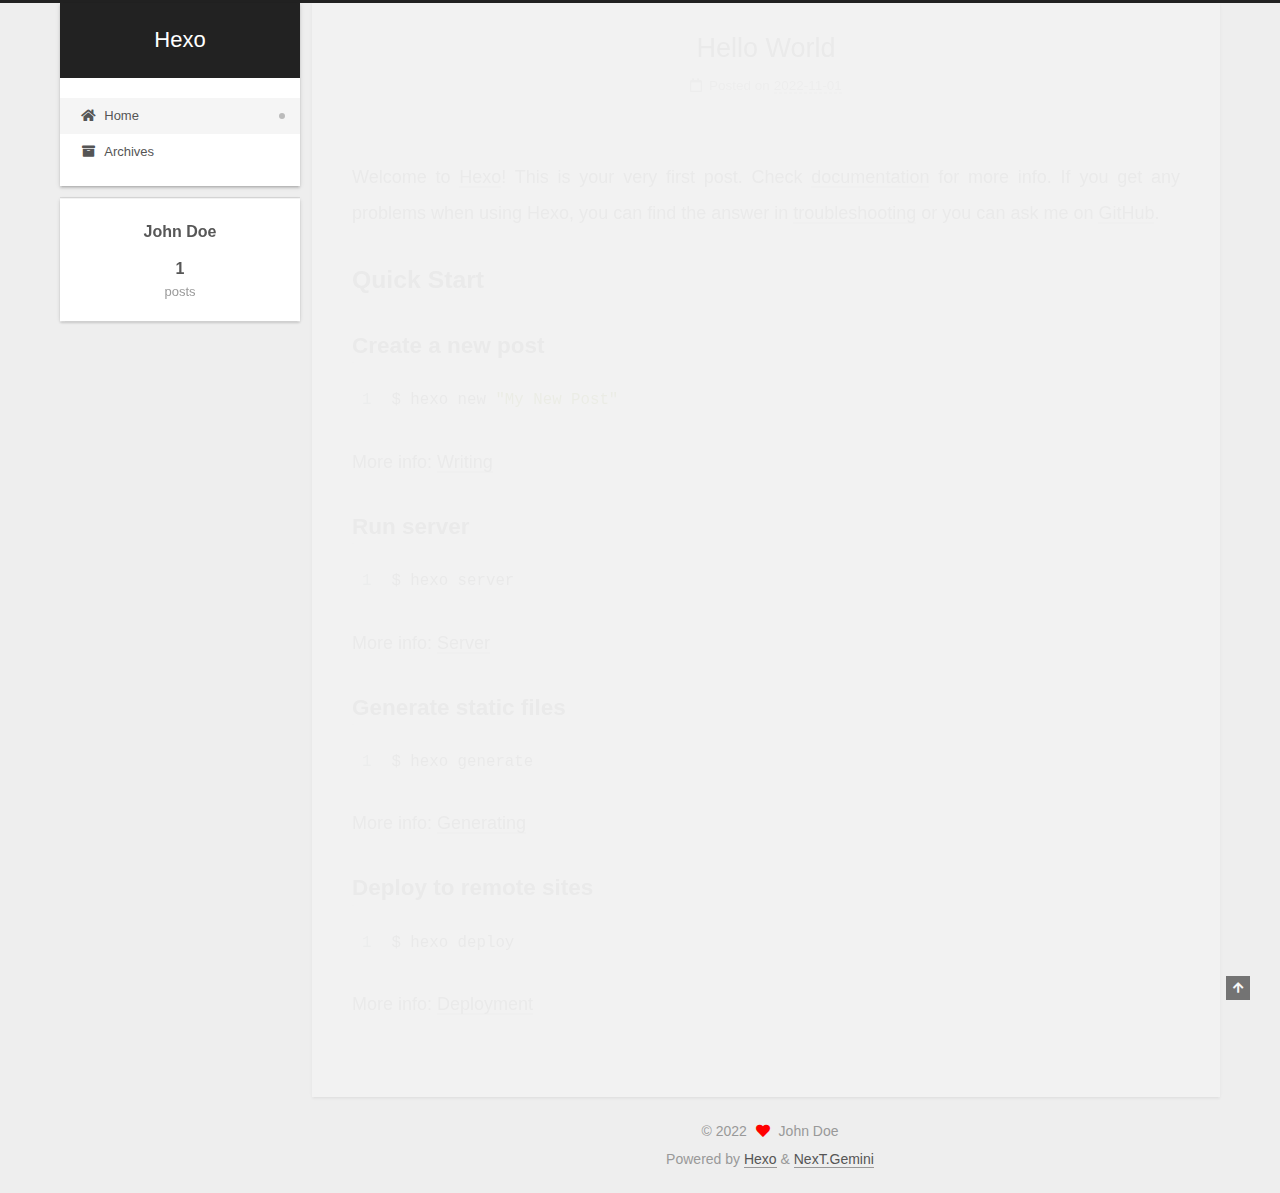
<file: index.html>
<!DOCTYPE html>
<html lang="en">
<head>
  <meta charset="UTF-8">
<meta name="viewport" content="width=device-width, initial-scale=1, maximum-scale=2">
<meta name="theme-color" content="#222">
<meta name="generator" content="Hexo 6.3.0">
  <link rel="apple-touch-icon" sizes="180x180" href="/images/apple-touch-icon-next.png">
  <link rel="icon" type="image/png" sizes="32x32" href="/images/favicon-32x32-next.png">
  <link rel="icon" type="image/png" sizes="16x16" href="/images/favicon-16x16-next.png">
  <link rel="mask-icon" href="/images/logo.svg" color="#222">

<link rel="stylesheet" href="/css/main.css">


<link rel="stylesheet" href="/lib/font-awesome/css/all.min.css">

<script id="hexo-configurations">
    var NexT = window.NexT || {};
    var CONFIG = {"hostname":"example.com","root":"/","scheme":"Gemini","version":"7.8.0","exturl":false,"sidebar":{"position":"left","display":"post","padding":18,"offset":12,"onmobile":false},"copycode":{"enable":false,"show_result":false,"style":null},"back2top":{"enable":true,"sidebar":false,"scrollpercent":false},"bookmark":{"enable":false,"color":"#222","save":"auto"},"fancybox":false,"mediumzoom":false,"lazyload":false,"pangu":false,"comments":{"style":"tabs","active":null,"storage":true,"lazyload":false,"nav":null},"algolia":{"hits":{"per_page":10},"labels":{"input_placeholder":"Search for Posts","hits_empty":"We didn't find any results for the search: ${query}","hits_stats":"${hits} results found in ${time} ms"}},"localsearch":{"enable":false,"trigger":"auto","top_n_per_article":1,"unescape":false,"preload":false},"motion":{"enable":true,"async":false,"transition":{"post_block":"fadeIn","post_header":"slideDownIn","post_body":"slideDownIn","coll_header":"slideLeftIn","sidebar":"slideUpIn"}}};
  </script>

  <meta property="og:type" content="website">
<meta property="og:title" content="Hexo">
<meta property="og:url" content="http://example.com/index.html">
<meta property="og:site_name" content="Hexo">
<meta property="og:locale" content="en_US">
<meta property="article:author" content="John Doe">
<meta name="twitter:card" content="summary">

<link rel="canonical" href="http://example.com/">


<script id="page-configurations">
  // https://hexo.io/docs/variables.html
  CONFIG.page = {
    sidebar: "",
    isHome : true,
    isPost : false,
    lang   : 'en'
  };
</script>

  <title>Hexo</title>
  






  <noscript>
  <style>
  .use-motion .brand,
  .use-motion .menu-item,
  .sidebar-inner,
  .use-motion .post-block,
  .use-motion .pagination,
  .use-motion .comments,
  .use-motion .post-header,
  .use-motion .post-body,
  .use-motion .collection-header { opacity: initial; }

  .use-motion .site-title,
  .use-motion .site-subtitle {
    opacity: initial;
    top: initial;
  }

  .use-motion .logo-line-before i { left: initial; }
  .use-motion .logo-line-after i { right: initial; }
  </style>
</noscript>

</head>

<body itemscope itemtype="http://schema.org/WebPage">
  <div class="container use-motion">
    <div class="headband"></div>

    <header class="header" itemscope itemtype="http://schema.org/WPHeader">
      <div class="header-inner"><div class="site-brand-container">
  <div class="site-nav-toggle">
    <div class="toggle" aria-label="Toggle navigation bar">
      <span class="toggle-line toggle-line-first"></span>
      <span class="toggle-line toggle-line-middle"></span>
      <span class="toggle-line toggle-line-last"></span>
    </div>
  </div>

  <div class="site-meta">

    <a href="/" class="brand" rel="start">
      <span class="logo-line-before"><i></i></span>
      <h1 class="site-title">Hexo</h1>
      <span class="logo-line-after"><i></i></span>
    </a>
  </div>

  <div class="site-nav-right">
    <div class="toggle popup-trigger">
    </div>
  </div>
</div>




<nav class="site-nav">
  <ul id="menu" class="main-menu menu">
        <li class="menu-item menu-item-home">

    <a href="/" rel="section"><i class="fa fa-home fa-fw"></i>Home</a>

  </li>
        <li class="menu-item menu-item-archives">

    <a href="/archives/" rel="section"><i class="fa fa-archive fa-fw"></i>Archives</a>

  </li>
  </ul>
</nav>




</div>
    </header>

    
  <div class="back-to-top">
    <i class="fa fa-arrow-up"></i>
    <span>0%</span>
  </div>


    <main class="main">
      <div class="main-inner">
        <div class="content-wrap">
          

          <div class="content index posts-expand">
            
      
  
  
  <article itemscope itemtype="http://schema.org/Article" class="post-block" lang="en">
    <link itemprop="mainEntityOfPage" href="http://example.com/2022/11/01/hello-world/">

    <span hidden itemprop="author" itemscope itemtype="http://schema.org/Person">
      <meta itemprop="image" content="/images/avatar.gif">
      <meta itemprop="name" content="John Doe">
      <meta itemprop="description" content="">
    </span>

    <span hidden itemprop="publisher" itemscope itemtype="http://schema.org/Organization">
      <meta itemprop="name" content="Hexo">
    </span>
      <header class="post-header">
        <h2 class="post-title" itemprop="name headline">
          
            <a href="/2022/11/01/hello-world/" class="post-title-link" itemprop="url">Hello World</a>
        </h2>

        <div class="post-meta">
            <span class="post-meta-item">
              <span class="post-meta-item-icon">
                <i class="far fa-calendar"></i>
              </span>
              <span class="post-meta-item-text">Posted on</span>
              

              <time title="Created: 2022-11-01 14:18:43 / Modified: 14:18:44" itemprop="dateCreated datePublished" datetime="2022-11-01T14:18:43+08:00">2022-11-01</time>
            </span>

          

        </div>
      </header>

    
    
    
    <div class="post-body" itemprop="articleBody">

      
          <p>Welcome to <a target="_blank" rel="noopener" href="https://hexo.io/">Hexo</a>! This is your very first post. Check <a target="_blank" rel="noopener" href="https://hexo.io/docs/">documentation</a> for more info. If you get any problems when using Hexo, you can find the answer in <a target="_blank" rel="noopener" href="https://hexo.io/docs/troubleshooting.html">troubleshooting</a> or you can ask me on <a target="_blank" rel="noopener" href="https://github.com/hexojs/hexo/issues">GitHub</a>.</p>
<h2 id="Quick-Start"><a href="#Quick-Start" class="headerlink" title="Quick Start"></a>Quick Start</h2><h3 id="Create-a-new-post"><a href="#Create-a-new-post" class="headerlink" title="Create a new post"></a>Create a new post</h3><figure class="highlight bash"><table><tr><td class="gutter"><pre><span class="line">1</span><br></pre></td><td class="code"><pre><span class="line">$ hexo new <span class="string">&quot;My New Post&quot;</span></span><br></pre></td></tr></table></figure>

<p>More info: <a target="_blank" rel="noopener" href="https://hexo.io/docs/writing.html">Writing</a></p>
<h3 id="Run-server"><a href="#Run-server" class="headerlink" title="Run server"></a>Run server</h3><figure class="highlight bash"><table><tr><td class="gutter"><pre><span class="line">1</span><br></pre></td><td class="code"><pre><span class="line">$ hexo server</span><br></pre></td></tr></table></figure>

<p>More info: <a target="_blank" rel="noopener" href="https://hexo.io/docs/server.html">Server</a></p>
<h3 id="Generate-static-files"><a href="#Generate-static-files" class="headerlink" title="Generate static files"></a>Generate static files</h3><figure class="highlight bash"><table><tr><td class="gutter"><pre><span class="line">1</span><br></pre></td><td class="code"><pre><span class="line">$ hexo generate</span><br></pre></td></tr></table></figure>

<p>More info: <a target="_blank" rel="noopener" href="https://hexo.io/docs/generating.html">Generating</a></p>
<h3 id="Deploy-to-remote-sites"><a href="#Deploy-to-remote-sites" class="headerlink" title="Deploy to remote sites"></a>Deploy to remote sites</h3><figure class="highlight bash"><table><tr><td class="gutter"><pre><span class="line">1</span><br></pre></td><td class="code"><pre><span class="line">$ hexo deploy</span><br></pre></td></tr></table></figure>

<p>More info: <a target="_blank" rel="noopener" href="https://hexo.io/docs/one-command-deployment.html">Deployment</a></p>

      
    </div>

    
    
    
      <footer class="post-footer">
        <div class="post-eof"></div>
      </footer>
  </article>
  
  
  


  



          </div>
          

<script>
  window.addEventListener('tabs:register', () => {
    let { activeClass } = CONFIG.comments;
    if (CONFIG.comments.storage) {
      activeClass = localStorage.getItem('comments_active') || activeClass;
    }
    if (activeClass) {
      let activeTab = document.querySelector(`a[href="#comment-${activeClass}"]`);
      if (activeTab) {
        activeTab.click();
      }
    }
  });
  if (CONFIG.comments.storage) {
    window.addEventListener('tabs:click', event => {
      if (!event.target.matches('.tabs-comment .tab-content .tab-pane')) return;
      let commentClass = event.target.classList[1];
      localStorage.setItem('comments_active', commentClass);
    });
  }
</script>

        </div>
          
  
  <div class="toggle sidebar-toggle">
    <span class="toggle-line toggle-line-first"></span>
    <span class="toggle-line toggle-line-middle"></span>
    <span class="toggle-line toggle-line-last"></span>
  </div>

  <aside class="sidebar">
    <div class="sidebar-inner">

      <ul class="sidebar-nav motion-element">
        <li class="sidebar-nav-toc">
          Table of Contents
        </li>
        <li class="sidebar-nav-overview">
          Overview
        </li>
      </ul>

      <!--noindex-->
      <div class="post-toc-wrap sidebar-panel">
      </div>
      <!--/noindex-->

      <div class="site-overview-wrap sidebar-panel">
        <div class="site-author motion-element" itemprop="author" itemscope itemtype="http://schema.org/Person">
  <p class="site-author-name" itemprop="name">John Doe</p>
  <div class="site-description" itemprop="description"></div>
</div>
<div class="site-state-wrap motion-element">
  <nav class="site-state">
      <div class="site-state-item site-state-posts">
          <a href="/archives/">
        
          <span class="site-state-item-count">1</span>
          <span class="site-state-item-name">posts</span>
        </a>
      </div>
  </nav>
</div>



      </div>

    </div>
  </aside>
  <div id="sidebar-dimmer"></div>


      </div>
    </main>

    <footer class="footer">
      <div class="footer-inner">
        

        

<div class="copyright">
  
  &copy; 
  <span itemprop="copyrightYear">2022</span>
  <span class="with-love">
    <i class="fa fa-heart"></i>
  </span>
  <span class="author" itemprop="copyrightHolder">John Doe</span>
</div>
  <div class="powered-by">Powered by <a href="https://hexo.io/" class="theme-link" rel="noopener" target="_blank">Hexo</a> & <a href="https://theme-next.org/" class="theme-link" rel="noopener" target="_blank">NexT.Gemini</a>
  </div>

        








      </div>
    </footer>
  </div>

  
  <script src="/lib/anime.min.js"></script>
  <script src="/lib/velocity/velocity.min.js"></script>
  <script src="/lib/velocity/velocity.ui.min.js"></script>

<script src="/js/utils.js"></script>

<script src="/js/motion.js"></script>


<script src="/js/schemes/pisces.js"></script>


<script src="/js/next-boot.js"></script>




  















  

  

</body>
</html>
</file>
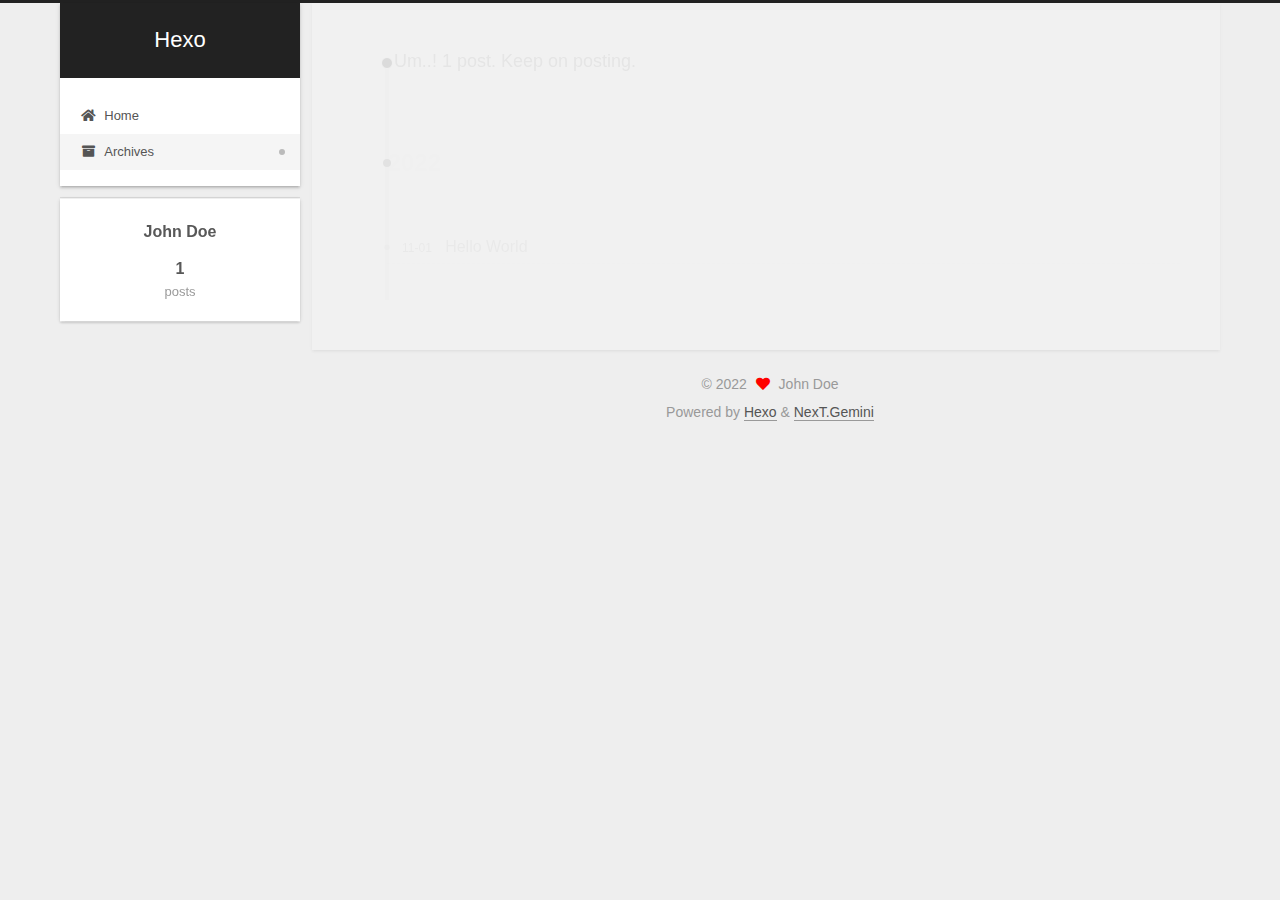
<file: archives/index.html>
<!DOCTYPE html>
<html lang="en">
<head>
  <meta charset="UTF-8">
<meta name="viewport" content="width=device-width, initial-scale=1, maximum-scale=2">
<meta name="theme-color" content="#222">
<meta name="generator" content="Hexo 6.3.0">
  <link rel="apple-touch-icon" sizes="180x180" href="/images/apple-touch-icon-next.png">
  <link rel="icon" type="image/png" sizes="32x32" href="/images/favicon-32x32-next.png">
  <link rel="icon" type="image/png" sizes="16x16" href="/images/favicon-16x16-next.png">
  <link rel="mask-icon" href="/images/logo.svg" color="#222">

<link rel="stylesheet" href="/css/main.css">


<link rel="stylesheet" href="/lib/font-awesome/css/all.min.css">

<script id="hexo-configurations">
    var NexT = window.NexT || {};
    var CONFIG = {"hostname":"example.com","root":"/","scheme":"Gemini","version":"7.8.0","exturl":false,"sidebar":{"position":"left","display":"post","padding":18,"offset":12,"onmobile":false},"copycode":{"enable":false,"show_result":false,"style":null},"back2top":{"enable":true,"sidebar":false,"scrollpercent":false},"bookmark":{"enable":false,"color":"#222","save":"auto"},"fancybox":false,"mediumzoom":false,"lazyload":false,"pangu":false,"comments":{"style":"tabs","active":null,"storage":true,"lazyload":false,"nav":null},"algolia":{"hits":{"per_page":10},"labels":{"input_placeholder":"Search for Posts","hits_empty":"We didn't find any results for the search: ${query}","hits_stats":"${hits} results found in ${time} ms"}},"localsearch":{"enable":false,"trigger":"auto","top_n_per_article":1,"unescape":false,"preload":false},"motion":{"enable":true,"async":false,"transition":{"post_block":"fadeIn","post_header":"slideDownIn","post_body":"slideDownIn","coll_header":"slideLeftIn","sidebar":"slideUpIn"}}};
  </script>

  <meta property="og:type" content="website">
<meta property="og:title" content="Hexo">
<meta property="og:url" content="http://example.com/archives/index.html">
<meta property="og:site_name" content="Hexo">
<meta property="og:locale" content="en_US">
<meta property="article:author" content="John Doe">
<meta name="twitter:card" content="summary">

<link rel="canonical" href="http://example.com/archives/">


<script id="page-configurations">
  // https://hexo.io/docs/variables.html
  CONFIG.page = {
    sidebar: "",
    isHome : false,
    isPost : false,
    lang   : 'en'
  };
</script>

  <title>Archive | Hexo</title>
  






  <noscript>
  <style>
  .use-motion .brand,
  .use-motion .menu-item,
  .sidebar-inner,
  .use-motion .post-block,
  .use-motion .pagination,
  .use-motion .comments,
  .use-motion .post-header,
  .use-motion .post-body,
  .use-motion .collection-header { opacity: initial; }

  .use-motion .site-title,
  .use-motion .site-subtitle {
    opacity: initial;
    top: initial;
  }

  .use-motion .logo-line-before i { left: initial; }
  .use-motion .logo-line-after i { right: initial; }
  </style>
</noscript>

</head>

<body itemscope itemtype="http://schema.org/WebPage">
  <div class="container use-motion">
    <div class="headband"></div>

    <header class="header" itemscope itemtype="http://schema.org/WPHeader">
      <div class="header-inner"><div class="site-brand-container">
  <div class="site-nav-toggle">
    <div class="toggle" aria-label="Toggle navigation bar">
      <span class="toggle-line toggle-line-first"></span>
      <span class="toggle-line toggle-line-middle"></span>
      <span class="toggle-line toggle-line-last"></span>
    </div>
  </div>

  <div class="site-meta">

    <a href="/" class="brand" rel="start">
      <span class="logo-line-before"><i></i></span>
      <h1 class="site-title">Hexo</h1>
      <span class="logo-line-after"><i></i></span>
    </a>
  </div>

  <div class="site-nav-right">
    <div class="toggle popup-trigger">
    </div>
  </div>
</div>




<nav class="site-nav">
  <ul id="menu" class="main-menu menu">
        <li class="menu-item menu-item-home">

    <a href="/" rel="section"><i class="fa fa-home fa-fw"></i>Home</a>

  </li>
        <li class="menu-item menu-item-archives">

    <a href="/archives/" rel="section"><i class="fa fa-archive fa-fw"></i>Archives</a>

  </li>
  </ul>
</nav>




</div>
    </header>

    
  <div class="back-to-top">
    <i class="fa fa-arrow-up"></i>
    <span>0%</span>
  </div>


    <main class="main">
      <div class="main-inner">
        <div class="content-wrap">
          

          <div class="content archive">
            

  
  
  
  <div class="post-block">
    <div class="posts-collapse">
      <div class="collection-title">
        <span class="collection-header">Um..! 1 post. Keep on posting.</span>
      </div>

      
    <div class="collection-year">
      <span class="collection-header">2022</span>
    </div>

  <article itemscope itemtype="http://schema.org/Article">
    <header class="post-header">

      <div class="post-meta">
        <time itemprop="dateCreated"
              datetime="2022-11-01T14:18:43+08:00"
              content="2022-11-01">
          11-01
        </time>
      </div>

      <div class="post-title">
          <a class="post-title-link" href="/2022/11/01/hello-world/" itemprop="url">
            <span itemprop="name">Hello World</span>
          </a>
      </div>

    </header>
  </article>


    </div>
  </div>
  
  
  

  



          </div>
          

<script>
  window.addEventListener('tabs:register', () => {
    let { activeClass } = CONFIG.comments;
    if (CONFIG.comments.storage) {
      activeClass = localStorage.getItem('comments_active') || activeClass;
    }
    if (activeClass) {
      let activeTab = document.querySelector(`a[href="#comment-${activeClass}"]`);
      if (activeTab) {
        activeTab.click();
      }
    }
  });
  if (CONFIG.comments.storage) {
    window.addEventListener('tabs:click', event => {
      if (!event.target.matches('.tabs-comment .tab-content .tab-pane')) return;
      let commentClass = event.target.classList[1];
      localStorage.setItem('comments_active', commentClass);
    });
  }
</script>

        </div>
          
  
  <div class="toggle sidebar-toggle">
    <span class="toggle-line toggle-line-first"></span>
    <span class="toggle-line toggle-line-middle"></span>
    <span class="toggle-line toggle-line-last"></span>
  </div>

  <aside class="sidebar">
    <div class="sidebar-inner">

      <ul class="sidebar-nav motion-element">
        <li class="sidebar-nav-toc">
          Table of Contents
        </li>
        <li class="sidebar-nav-overview">
          Overview
        </li>
      </ul>

      <!--noindex-->
      <div class="post-toc-wrap sidebar-panel">
      </div>
      <!--/noindex-->

      <div class="site-overview-wrap sidebar-panel">
        <div class="site-author motion-element" itemprop="author" itemscope itemtype="http://schema.org/Person">
  <p class="site-author-name" itemprop="name">John Doe</p>
  <div class="site-description" itemprop="description"></div>
</div>
<div class="site-state-wrap motion-element">
  <nav class="site-state">
      <div class="site-state-item site-state-posts">
          <a href="/archives/">
        
          <span class="site-state-item-count">1</span>
          <span class="site-state-item-name">posts</span>
        </a>
      </div>
  </nav>
</div>



      </div>

    </div>
  </aside>
  <div id="sidebar-dimmer"></div>


      </div>
    </main>

    <footer class="footer">
      <div class="footer-inner">
        

        

<div class="copyright">
  
  &copy; 
  <span itemprop="copyrightYear">2022</span>
  <span class="with-love">
    <i class="fa fa-heart"></i>
  </span>
  <span class="author" itemprop="copyrightHolder">John Doe</span>
</div>
  <div class="powered-by">Powered by <a href="https://hexo.io/" class="theme-link" rel="noopener" target="_blank">Hexo</a> & <a href="https://theme-next.org/" class="theme-link" rel="noopener" target="_blank">NexT.Gemini</a>
  </div>

        








      </div>
    </footer>
  </div>

  
  <script src="/lib/anime.min.js"></script>
  <script src="/lib/velocity/velocity.min.js"></script>
  <script src="/lib/velocity/velocity.ui.min.js"></script>

<script src="/js/utils.js"></script>

<script src="/js/motion.js"></script>


<script src="/js/schemes/pisces.js"></script>


<script src="/js/next-boot.js"></script>




  















  

  

</body>
</html>
</file>
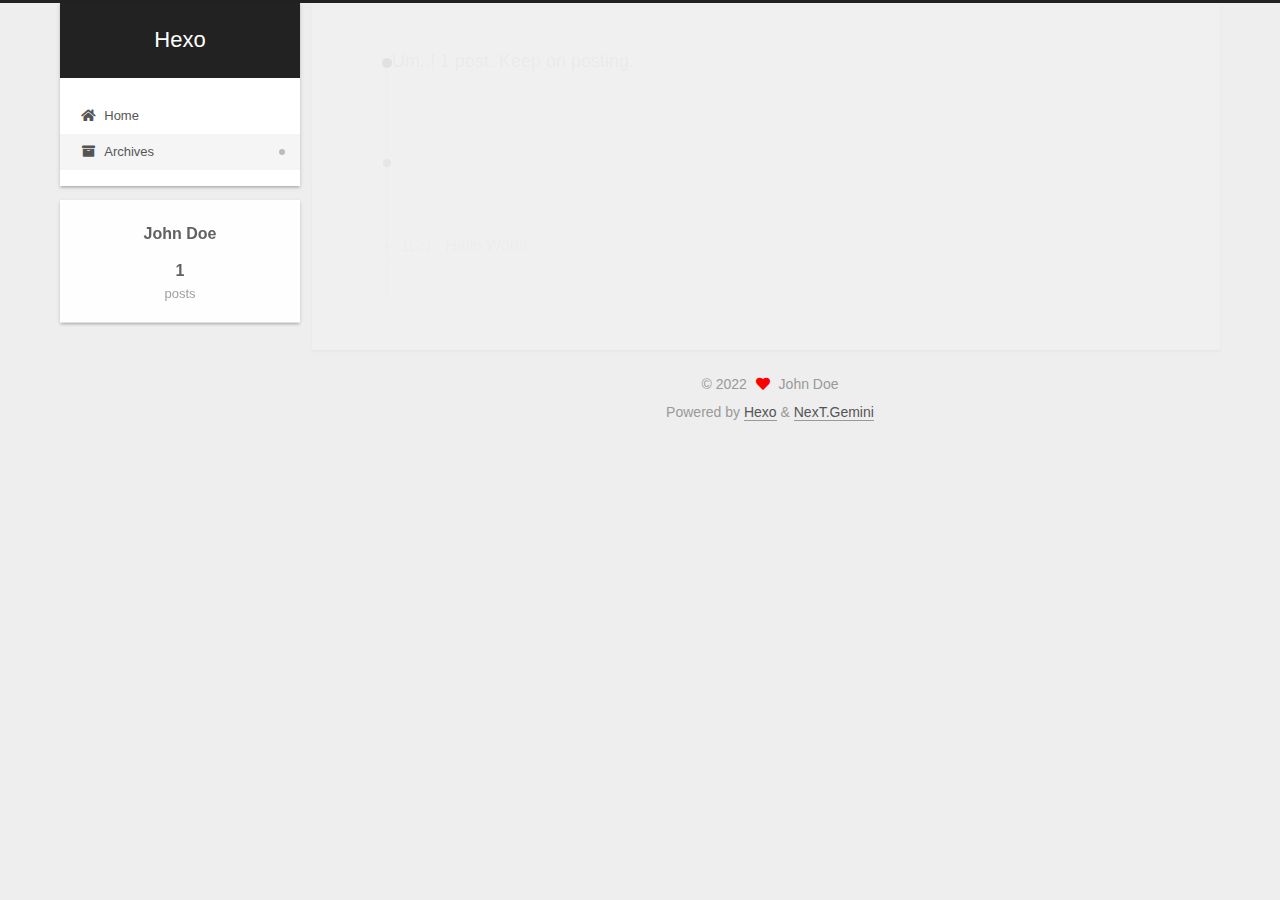
<file: archives/2022/index.html>
<!DOCTYPE html>
<html lang="en">
<head>
  <meta charset="UTF-8">
<meta name="viewport" content="width=device-width, initial-scale=1, maximum-scale=2">
<meta name="theme-color" content="#222">
<meta name="generator" content="Hexo 6.3.0">
  <link rel="apple-touch-icon" sizes="180x180" href="/images/apple-touch-icon-next.png">
  <link rel="icon" type="image/png" sizes="32x32" href="/images/favicon-32x32-next.png">
  <link rel="icon" type="image/png" sizes="16x16" href="/images/favicon-16x16-next.png">
  <link rel="mask-icon" href="/images/logo.svg" color="#222">

<link rel="stylesheet" href="/css/main.css">


<link rel="stylesheet" href="/lib/font-awesome/css/all.min.css">

<script id="hexo-configurations">
    var NexT = window.NexT || {};
    var CONFIG = {"hostname":"example.com","root":"/","scheme":"Gemini","version":"7.8.0","exturl":false,"sidebar":{"position":"left","display":"post","padding":18,"offset":12,"onmobile":false},"copycode":{"enable":false,"show_result":false,"style":null},"back2top":{"enable":true,"sidebar":false,"scrollpercent":false},"bookmark":{"enable":false,"color":"#222","save":"auto"},"fancybox":false,"mediumzoom":false,"lazyload":false,"pangu":false,"comments":{"style":"tabs","active":null,"storage":true,"lazyload":false,"nav":null},"algolia":{"hits":{"per_page":10},"labels":{"input_placeholder":"Search for Posts","hits_empty":"We didn't find any results for the search: ${query}","hits_stats":"${hits} results found in ${time} ms"}},"localsearch":{"enable":false,"trigger":"auto","top_n_per_article":1,"unescape":false,"preload":false},"motion":{"enable":true,"async":false,"transition":{"post_block":"fadeIn","post_header":"slideDownIn","post_body":"slideDownIn","coll_header":"slideLeftIn","sidebar":"slideUpIn"}}};
  </script>

  <meta property="og:type" content="website">
<meta property="og:title" content="Hexo">
<meta property="og:url" content="http://example.com/archives/2022/index.html">
<meta property="og:site_name" content="Hexo">
<meta property="og:locale" content="en_US">
<meta property="article:author" content="John Doe">
<meta name="twitter:card" content="summary">

<link rel="canonical" href="http://example.com/archives/2022/">


<script id="page-configurations">
  // https://hexo.io/docs/variables.html
  CONFIG.page = {
    sidebar: "",
    isHome : false,
    isPost : false,
    lang   : 'en'
  };
</script>

  <title>Archive | Hexo</title>
  






  <noscript>
  <style>
  .use-motion .brand,
  .use-motion .menu-item,
  .sidebar-inner,
  .use-motion .post-block,
  .use-motion .pagination,
  .use-motion .comments,
  .use-motion .post-header,
  .use-motion .post-body,
  .use-motion .collection-header { opacity: initial; }

  .use-motion .site-title,
  .use-motion .site-subtitle {
    opacity: initial;
    top: initial;
  }

  .use-motion .logo-line-before i { left: initial; }
  .use-motion .logo-line-after i { right: initial; }
  </style>
</noscript>

</head>

<body itemscope itemtype="http://schema.org/WebPage">
  <div class="container use-motion">
    <div class="headband"></div>

    <header class="header" itemscope itemtype="http://schema.org/WPHeader">
      <div class="header-inner"><div class="site-brand-container">
  <div class="site-nav-toggle">
    <div class="toggle" aria-label="Toggle navigation bar">
      <span class="toggle-line toggle-line-first"></span>
      <span class="toggle-line toggle-line-middle"></span>
      <span class="toggle-line toggle-line-last"></span>
    </div>
  </div>

  <div class="site-meta">

    <a href="/" class="brand" rel="start">
      <span class="logo-line-before"><i></i></span>
      <h1 class="site-title">Hexo</h1>
      <span class="logo-line-after"><i></i></span>
    </a>
  </div>

  <div class="site-nav-right">
    <div class="toggle popup-trigger">
    </div>
  </div>
</div>




<nav class="site-nav">
  <ul id="menu" class="main-menu menu">
        <li class="menu-item menu-item-home">

    <a href="/" rel="section"><i class="fa fa-home fa-fw"></i>Home</a>

  </li>
        <li class="menu-item menu-item-archives">

    <a href="/archives/" rel="section"><i class="fa fa-archive fa-fw"></i>Archives</a>

  </li>
  </ul>
</nav>




</div>
    </header>

    
  <div class="back-to-top">
    <i class="fa fa-arrow-up"></i>
    <span>0%</span>
  </div>


    <main class="main">
      <div class="main-inner">
        <div class="content-wrap">
          

          <div class="content archive">
            

  
  
  
  <div class="post-block">
    <div class="posts-collapse">
      <div class="collection-title">
        <span class="collection-header">Um..! 1 post. Keep on posting.</span>
      </div>

      
    <div class="collection-year">
      <span class="collection-header">2022</span>
    </div>

  <article itemscope itemtype="http://schema.org/Article">
    <header class="post-header">

      <div class="post-meta">
        <time itemprop="dateCreated"
              datetime="2022-11-01T14:18:43+08:00"
              content="2022-11-01">
          11-01
        </time>
      </div>

      <div class="post-title">
          <a class="post-title-link" href="/2022/11/01/hello-world/" itemprop="url">
            <span itemprop="name">Hello World</span>
          </a>
      </div>

    </header>
  </article>


    </div>
  </div>
  
  
  

  



          </div>
          

<script>
  window.addEventListener('tabs:register', () => {
    let { activeClass } = CONFIG.comments;
    if (CONFIG.comments.storage) {
      activeClass = localStorage.getItem('comments_active') || activeClass;
    }
    if (activeClass) {
      let activeTab = document.querySelector(`a[href="#comment-${activeClass}"]`);
      if (activeTab) {
        activeTab.click();
      }
    }
  });
  if (CONFIG.comments.storage) {
    window.addEventListener('tabs:click', event => {
      if (!event.target.matches('.tabs-comment .tab-content .tab-pane')) return;
      let commentClass = event.target.classList[1];
      localStorage.setItem('comments_active', commentClass);
    });
  }
</script>

        </div>
          
  
  <div class="toggle sidebar-toggle">
    <span class="toggle-line toggle-line-first"></span>
    <span class="toggle-line toggle-line-middle"></span>
    <span class="toggle-line toggle-line-last"></span>
  </div>

  <aside class="sidebar">
    <div class="sidebar-inner">

      <ul class="sidebar-nav motion-element">
        <li class="sidebar-nav-toc">
          Table of Contents
        </li>
        <li class="sidebar-nav-overview">
          Overview
        </li>
      </ul>

      <!--noindex-->
      <div class="post-toc-wrap sidebar-panel">
      </div>
      <!--/noindex-->

      <div class="site-overview-wrap sidebar-panel">
        <div class="site-author motion-element" itemprop="author" itemscope itemtype="http://schema.org/Person">
  <p class="site-author-name" itemprop="name">John Doe</p>
  <div class="site-description" itemprop="description"></div>
</div>
<div class="site-state-wrap motion-element">
  <nav class="site-state">
      <div class="site-state-item site-state-posts">
          <a href="/archives/">
        
          <span class="site-state-item-count">1</span>
          <span class="site-state-item-name">posts</span>
        </a>
      </div>
  </nav>
</div>



      </div>

    </div>
  </aside>
  <div id="sidebar-dimmer"></div>


      </div>
    </main>

    <footer class="footer">
      <div class="footer-inner">
        

        

<div class="copyright">
  
  &copy; 
  <span itemprop="copyrightYear">2022</span>
  <span class="with-love">
    <i class="fa fa-heart"></i>
  </span>
  <span class="author" itemprop="copyrightHolder">John Doe</span>
</div>
  <div class="powered-by">Powered by <a href="https://hexo.io/" class="theme-link" rel="noopener" target="_blank">Hexo</a> & <a href="https://theme-next.org/" class="theme-link" rel="noopener" target="_blank">NexT.Gemini</a>
  </div>

        








      </div>
    </footer>
  </div>

  
  <script src="/lib/anime.min.js"></script>
  <script src="/lib/velocity/velocity.min.js"></script>
  <script src="/lib/velocity/velocity.ui.min.js"></script>

<script src="/js/utils.js"></script>

<script src="/js/motion.js"></script>


<script src="/js/schemes/pisces.js"></script>


<script src="/js/next-boot.js"></script>




  















  

  

</body>
</html>
</file>
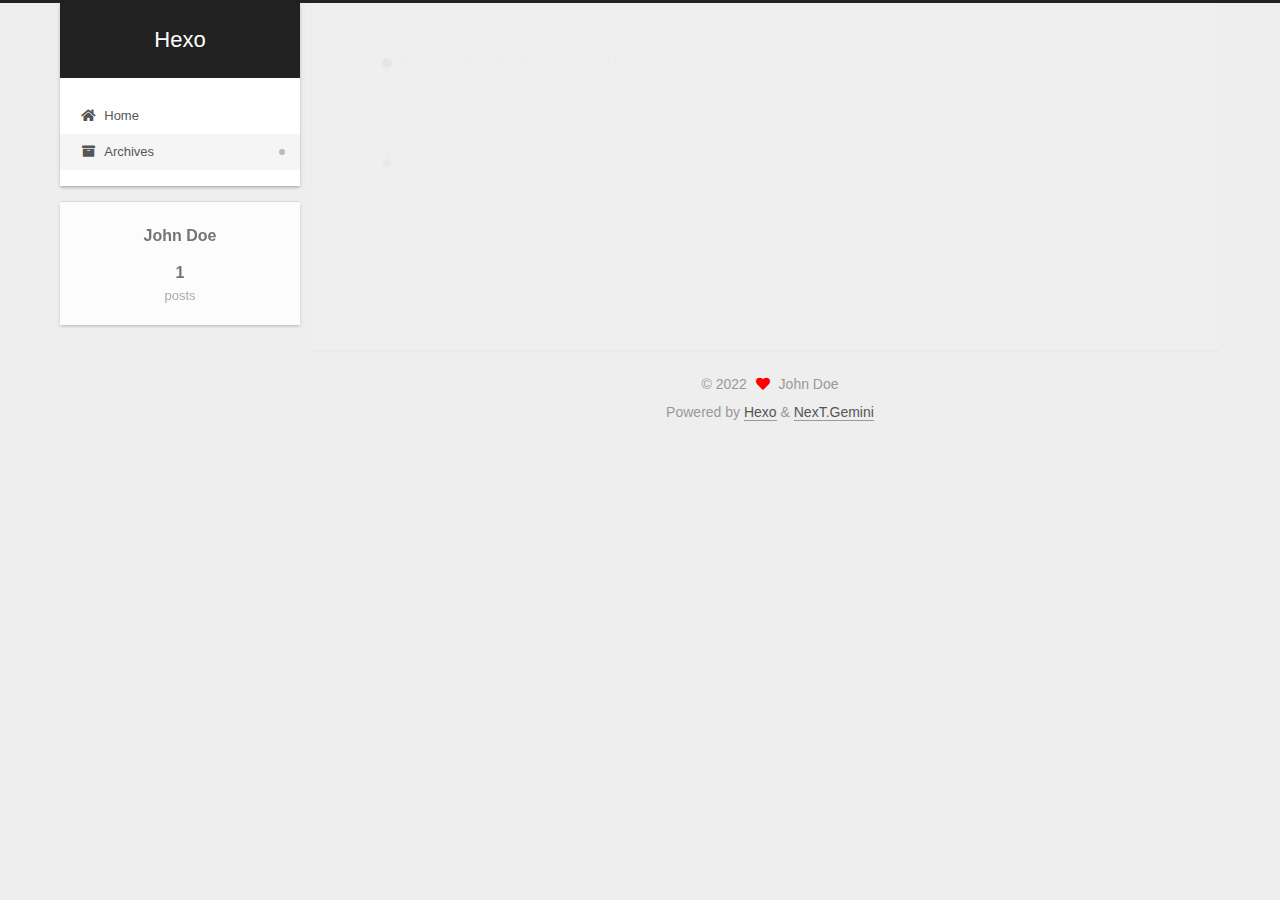
<file: archives/2022/11/index.html>
<!DOCTYPE html>
<html lang="en">
<head>
  <meta charset="UTF-8">
<meta name="viewport" content="width=device-width, initial-scale=1, maximum-scale=2">
<meta name="theme-color" content="#222">
<meta name="generator" content="Hexo 6.3.0">
  <link rel="apple-touch-icon" sizes="180x180" href="/images/apple-touch-icon-next.png">
  <link rel="icon" type="image/png" sizes="32x32" href="/images/favicon-32x32-next.png">
  <link rel="icon" type="image/png" sizes="16x16" href="/images/favicon-16x16-next.png">
  <link rel="mask-icon" href="/images/logo.svg" color="#222">

<link rel="stylesheet" href="/css/main.css">


<link rel="stylesheet" href="/lib/font-awesome/css/all.min.css">

<script id="hexo-configurations">
    var NexT = window.NexT || {};
    var CONFIG = {"hostname":"example.com","root":"/","scheme":"Gemini","version":"7.8.0","exturl":false,"sidebar":{"position":"left","display":"post","padding":18,"offset":12,"onmobile":false},"copycode":{"enable":false,"show_result":false,"style":null},"back2top":{"enable":true,"sidebar":false,"scrollpercent":false},"bookmark":{"enable":false,"color":"#222","save":"auto"},"fancybox":false,"mediumzoom":false,"lazyload":false,"pangu":false,"comments":{"style":"tabs","active":null,"storage":true,"lazyload":false,"nav":null},"algolia":{"hits":{"per_page":10},"labels":{"input_placeholder":"Search for Posts","hits_empty":"We didn't find any results for the search: ${query}","hits_stats":"${hits} results found in ${time} ms"}},"localsearch":{"enable":false,"trigger":"auto","top_n_per_article":1,"unescape":false,"preload":false},"motion":{"enable":true,"async":false,"transition":{"post_block":"fadeIn","post_header":"slideDownIn","post_body":"slideDownIn","coll_header":"slideLeftIn","sidebar":"slideUpIn"}}};
  </script>

  <meta property="og:type" content="website">
<meta property="og:title" content="Hexo">
<meta property="og:url" content="http://example.com/archives/2022/11/index.html">
<meta property="og:site_name" content="Hexo">
<meta property="og:locale" content="en_US">
<meta property="article:author" content="John Doe">
<meta name="twitter:card" content="summary">

<link rel="canonical" href="http://example.com/archives/2022/11/">


<script id="page-configurations">
  // https://hexo.io/docs/variables.html
  CONFIG.page = {
    sidebar: "",
    isHome : false,
    isPost : false,
    lang   : 'en'
  };
</script>

  <title>Archive | Hexo</title>
  






  <noscript>
  <style>
  .use-motion .brand,
  .use-motion .menu-item,
  .sidebar-inner,
  .use-motion .post-block,
  .use-motion .pagination,
  .use-motion .comments,
  .use-motion .post-header,
  .use-motion .post-body,
  .use-motion .collection-header { opacity: initial; }

  .use-motion .site-title,
  .use-motion .site-subtitle {
    opacity: initial;
    top: initial;
  }

  .use-motion .logo-line-before i { left: initial; }
  .use-motion .logo-line-after i { right: initial; }
  </style>
</noscript>

</head>

<body itemscope itemtype="http://schema.org/WebPage">
  <div class="container use-motion">
    <div class="headband"></div>

    <header class="header" itemscope itemtype="http://schema.org/WPHeader">
      <div class="header-inner"><div class="site-brand-container">
  <div class="site-nav-toggle">
    <div class="toggle" aria-label="Toggle navigation bar">
      <span class="toggle-line toggle-line-first"></span>
      <span class="toggle-line toggle-line-middle"></span>
      <span class="toggle-line toggle-line-last"></span>
    </div>
  </div>

  <div class="site-meta">

    <a href="/" class="brand" rel="start">
      <span class="logo-line-before"><i></i></span>
      <h1 class="site-title">Hexo</h1>
      <span class="logo-line-after"><i></i></span>
    </a>
  </div>

  <div class="site-nav-right">
    <div class="toggle popup-trigger">
    </div>
  </div>
</div>




<nav class="site-nav">
  <ul id="menu" class="main-menu menu">
        <li class="menu-item menu-item-home">

    <a href="/" rel="section"><i class="fa fa-home fa-fw"></i>Home</a>

  </li>
        <li class="menu-item menu-item-archives">

    <a href="/archives/" rel="section"><i class="fa fa-archive fa-fw"></i>Archives</a>

  </li>
  </ul>
</nav>




</div>
    </header>

    
  <div class="back-to-top">
    <i class="fa fa-arrow-up"></i>
    <span>0%</span>
  </div>


    <main class="main">
      <div class="main-inner">
        <div class="content-wrap">
          

          <div class="content archive">
            

  
  
  
  <div class="post-block">
    <div class="posts-collapse">
      <div class="collection-title">
        <span class="collection-header">Um..! 1 post. Keep on posting.</span>
      </div>

      
    <div class="collection-year">
      <span class="collection-header">2022</span>
    </div>

  <article itemscope itemtype="http://schema.org/Article">
    <header class="post-header">

      <div class="post-meta">
        <time itemprop="dateCreated"
              datetime="2022-11-01T14:18:43+08:00"
              content="2022-11-01">
          11-01
        </time>
      </div>

      <div class="post-title">
          <a class="post-title-link" href="/2022/11/01/hello-world/" itemprop="url">
            <span itemprop="name">Hello World</span>
          </a>
      </div>

    </header>
  </article>


    </div>
  </div>
  
  
  

  



          </div>
          

<script>
  window.addEventListener('tabs:register', () => {
    let { activeClass } = CONFIG.comments;
    if (CONFIG.comments.storage) {
      activeClass = localStorage.getItem('comments_active') || activeClass;
    }
    if (activeClass) {
      let activeTab = document.querySelector(`a[href="#comment-${activeClass}"]`);
      if (activeTab) {
        activeTab.click();
      }
    }
  });
  if (CONFIG.comments.storage) {
    window.addEventListener('tabs:click', event => {
      if (!event.target.matches('.tabs-comment .tab-content .tab-pane')) return;
      let commentClass = event.target.classList[1];
      localStorage.setItem('comments_active', commentClass);
    });
  }
</script>

        </div>
          
  
  <div class="toggle sidebar-toggle">
    <span class="toggle-line toggle-line-first"></span>
    <span class="toggle-line toggle-line-middle"></span>
    <span class="toggle-line toggle-line-last"></span>
  </div>

  <aside class="sidebar">
    <div class="sidebar-inner">

      <ul class="sidebar-nav motion-element">
        <li class="sidebar-nav-toc">
          Table of Contents
        </li>
        <li class="sidebar-nav-overview">
          Overview
        </li>
      </ul>

      <!--noindex-->
      <div class="post-toc-wrap sidebar-panel">
      </div>
      <!--/noindex-->

      <div class="site-overview-wrap sidebar-panel">
        <div class="site-author motion-element" itemprop="author" itemscope itemtype="http://schema.org/Person">
  <p class="site-author-name" itemprop="name">John Doe</p>
  <div class="site-description" itemprop="description"></div>
</div>
<div class="site-state-wrap motion-element">
  <nav class="site-state">
      <div class="site-state-item site-state-posts">
          <a href="/archives/">
        
          <span class="site-state-item-count">1</span>
          <span class="site-state-item-name">posts</span>
        </a>
      </div>
  </nav>
</div>



      </div>

    </div>
  </aside>
  <div id="sidebar-dimmer"></div>


      </div>
    </main>

    <footer class="footer">
      <div class="footer-inner">
        

        

<div class="copyright">
  
  &copy; 
  <span itemprop="copyrightYear">2022</span>
  <span class="with-love">
    <i class="fa fa-heart"></i>
  </span>
  <span class="author" itemprop="copyrightHolder">John Doe</span>
</div>
  <div class="powered-by">Powered by <a href="https://hexo.io/" class="theme-link" rel="noopener" target="_blank">Hexo</a> & <a href="https://theme-next.org/" class="theme-link" rel="noopener" target="_blank">NexT.Gemini</a>
  </div>

        








      </div>
    </footer>
  </div>

  
  <script src="/lib/anime.min.js"></script>
  <script src="/lib/velocity/velocity.min.js"></script>
  <script src="/lib/velocity/velocity.ui.min.js"></script>

<script src="/js/utils.js"></script>

<script src="/js/motion.js"></script>


<script src="/js/schemes/pisces.js"></script>


<script src="/js/next-boot.js"></script>




  















  

  

</body>
</html>
</file>
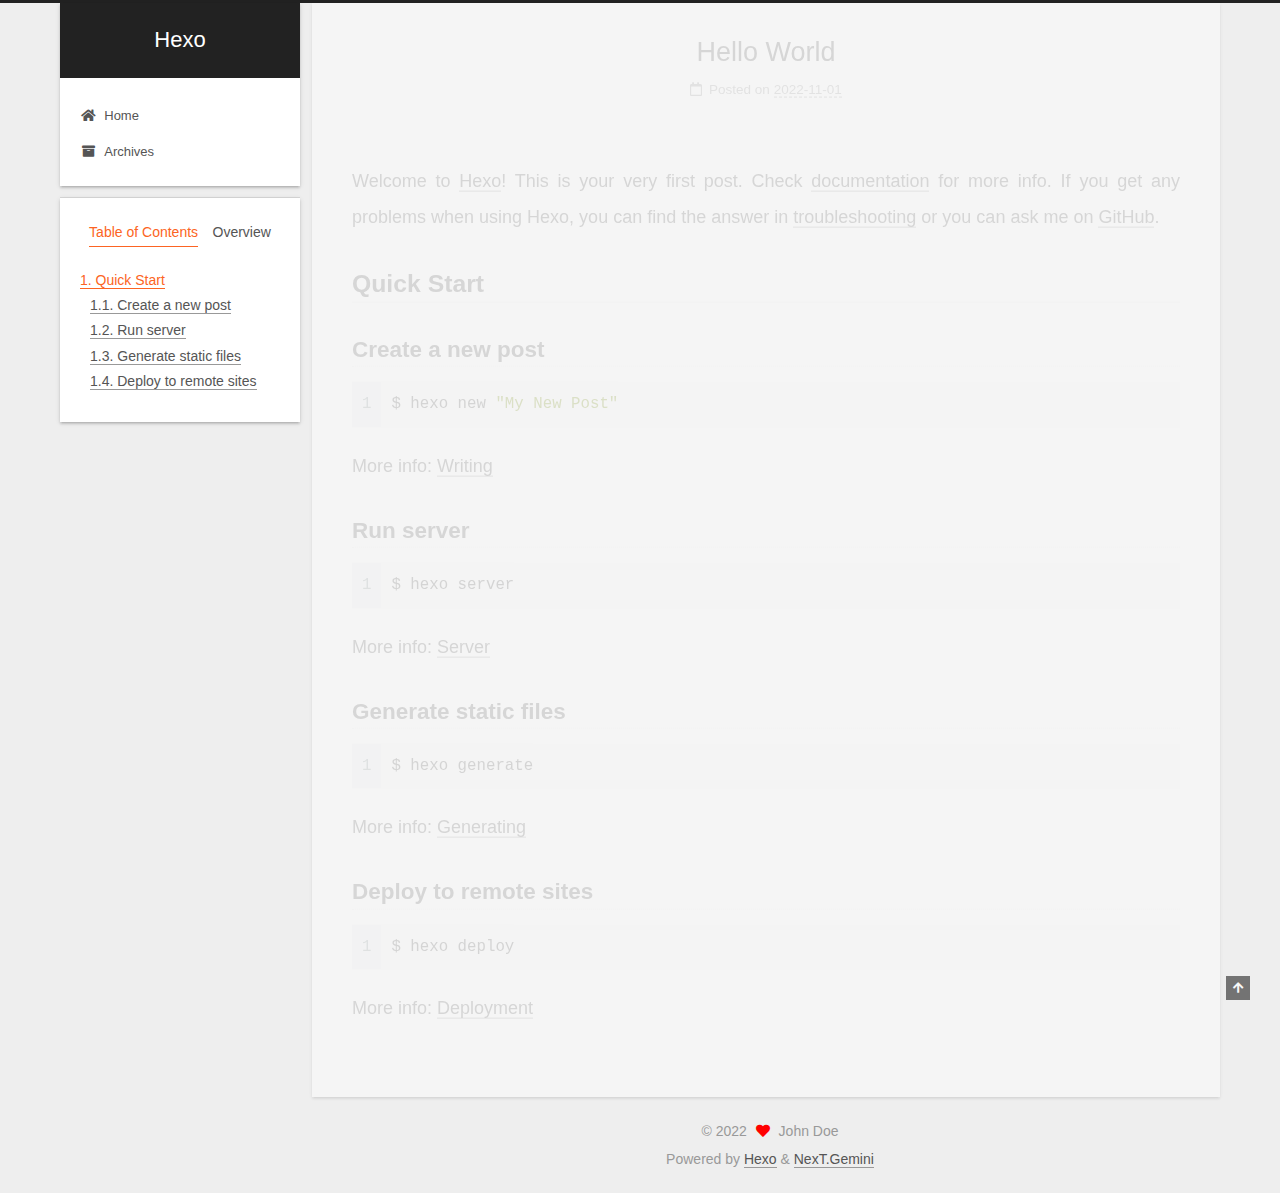
<file: 2022/11/01/hello-world/index.html>
<!DOCTYPE html>
<html lang="en">
<head>
  <meta charset="UTF-8">
<meta name="viewport" content="width=device-width, initial-scale=1, maximum-scale=2">
<meta name="theme-color" content="#222">
<meta name="generator" content="Hexo 6.3.0">
  <link rel="apple-touch-icon" sizes="180x180" href="/images/apple-touch-icon-next.png">
  <link rel="icon" type="image/png" sizes="32x32" href="/images/favicon-32x32-next.png">
  <link rel="icon" type="image/png" sizes="16x16" href="/images/favicon-16x16-next.png">
  <link rel="mask-icon" href="/images/logo.svg" color="#222">

<link rel="stylesheet" href="/css/main.css">


<link rel="stylesheet" href="/lib/font-awesome/css/all.min.css">

<script id="hexo-configurations">
    var NexT = window.NexT || {};
    var CONFIG = {"hostname":"example.com","root":"/","scheme":"Gemini","version":"7.8.0","exturl":false,"sidebar":{"position":"left","display":"post","padding":18,"offset":12,"onmobile":false},"copycode":{"enable":false,"show_result":false,"style":null},"back2top":{"enable":true,"sidebar":false,"scrollpercent":false},"bookmark":{"enable":false,"color":"#222","save":"auto"},"fancybox":false,"mediumzoom":false,"lazyload":false,"pangu":false,"comments":{"style":"tabs","active":null,"storage":true,"lazyload":false,"nav":null},"algolia":{"hits":{"per_page":10},"labels":{"input_placeholder":"Search for Posts","hits_empty":"We didn't find any results for the search: ${query}","hits_stats":"${hits} results found in ${time} ms"}},"localsearch":{"enable":false,"trigger":"auto","top_n_per_article":1,"unescape":false,"preload":false},"motion":{"enable":true,"async":false,"transition":{"post_block":"fadeIn","post_header":"slideDownIn","post_body":"slideDownIn","coll_header":"slideLeftIn","sidebar":"slideUpIn"}}};
  </script>

  <meta name="description" content="Welcome to Hexo! This is your very first post. Check documentation for more info. If you get any problems when using Hexo, you can find the answer in troubleshooting or you can ask me on GitHub. Quick">
<meta property="og:type" content="article">
<meta property="og:title" content="Hello World">
<meta property="og:url" content="http://example.com/2022/11/01/hello-world/index.html">
<meta property="og:site_name" content="Hexo">
<meta property="og:description" content="Welcome to Hexo! This is your very first post. Check documentation for more info. If you get any problems when using Hexo, you can find the answer in troubleshooting or you can ask me on GitHub. Quick">
<meta property="og:locale" content="en_US">
<meta property="article:published_time" content="2022-11-01T06:18:43.720Z">
<meta property="article:modified_time" content="2022-11-01T06:18:44.000Z">
<meta property="article:author" content="John Doe">
<meta name="twitter:card" content="summary">

<link rel="canonical" href="http://example.com/2022/11/01/hello-world/">


<script id="page-configurations">
  // https://hexo.io/docs/variables.html
  CONFIG.page = {
    sidebar: "",
    isHome : false,
    isPost : true,
    lang   : 'en'
  };
</script>

  <title>Hello World | Hexo</title>
  






  <noscript>
  <style>
  .use-motion .brand,
  .use-motion .menu-item,
  .sidebar-inner,
  .use-motion .post-block,
  .use-motion .pagination,
  .use-motion .comments,
  .use-motion .post-header,
  .use-motion .post-body,
  .use-motion .collection-header { opacity: initial; }

  .use-motion .site-title,
  .use-motion .site-subtitle {
    opacity: initial;
    top: initial;
  }

  .use-motion .logo-line-before i { left: initial; }
  .use-motion .logo-line-after i { right: initial; }
  </style>
</noscript>

</head>

<body itemscope itemtype="http://schema.org/WebPage">
  <div class="container use-motion">
    <div class="headband"></div>

    <header class="header" itemscope itemtype="http://schema.org/WPHeader">
      <div class="header-inner"><div class="site-brand-container">
  <div class="site-nav-toggle">
    <div class="toggle" aria-label="Toggle navigation bar">
      <span class="toggle-line toggle-line-first"></span>
      <span class="toggle-line toggle-line-middle"></span>
      <span class="toggle-line toggle-line-last"></span>
    </div>
  </div>

  <div class="site-meta">

    <a href="/" class="brand" rel="start">
      <span class="logo-line-before"><i></i></span>
      <h1 class="site-title">Hexo</h1>
      <span class="logo-line-after"><i></i></span>
    </a>
  </div>

  <div class="site-nav-right">
    <div class="toggle popup-trigger">
    </div>
  </div>
</div>




<nav class="site-nav">
  <ul id="menu" class="main-menu menu">
        <li class="menu-item menu-item-home">

    <a href="/" rel="section"><i class="fa fa-home fa-fw"></i>Home</a>

  </li>
        <li class="menu-item menu-item-archives">

    <a href="/archives/" rel="section"><i class="fa fa-archive fa-fw"></i>Archives</a>

  </li>
  </ul>
</nav>




</div>
    </header>

    
  <div class="back-to-top">
    <i class="fa fa-arrow-up"></i>
    <span>0%</span>
  </div>


    <main class="main">
      <div class="main-inner">
        <div class="content-wrap">
          

          <div class="content post posts-expand">
            

    
  
  
  <article itemscope itemtype="http://schema.org/Article" class="post-block" lang="en">
    <link itemprop="mainEntityOfPage" href="http://example.com/2022/11/01/hello-world/">

    <span hidden itemprop="author" itemscope itemtype="http://schema.org/Person">
      <meta itemprop="image" content="/images/avatar.gif">
      <meta itemprop="name" content="John Doe">
      <meta itemprop="description" content="">
    </span>

    <span hidden itemprop="publisher" itemscope itemtype="http://schema.org/Organization">
      <meta itemprop="name" content="Hexo">
    </span>
      <header class="post-header">
        <h1 class="post-title" itemprop="name headline">
          Hello World
        </h1>

        <div class="post-meta">
            <span class="post-meta-item">
              <span class="post-meta-item-icon">
                <i class="far fa-calendar"></i>
              </span>
              <span class="post-meta-item-text">Posted on</span>
              

              <time title="Created: 2022-11-01 14:18:43 / Modified: 14:18:44" itemprop="dateCreated datePublished" datetime="2022-11-01T14:18:43+08:00">2022-11-01</time>
            </span>

          

        </div>
      </header>

    
    
    
    <div class="post-body" itemprop="articleBody">

      
        <p>Welcome to <a target="_blank" rel="noopener" href="https://hexo.io/">Hexo</a>! This is your very first post. Check <a target="_blank" rel="noopener" href="https://hexo.io/docs/">documentation</a> for more info. If you get any problems when using Hexo, you can find the answer in <a target="_blank" rel="noopener" href="https://hexo.io/docs/troubleshooting.html">troubleshooting</a> or you can ask me on <a target="_blank" rel="noopener" href="https://github.com/hexojs/hexo/issues">GitHub</a>.</p>
<h2 id="Quick-Start"><a href="#Quick-Start" class="headerlink" title="Quick Start"></a>Quick Start</h2><h3 id="Create-a-new-post"><a href="#Create-a-new-post" class="headerlink" title="Create a new post"></a>Create a new post</h3><figure class="highlight bash"><table><tr><td class="gutter"><pre><span class="line">1</span><br></pre></td><td class="code"><pre><span class="line">$ hexo new <span class="string">&quot;My New Post&quot;</span></span><br></pre></td></tr></table></figure>

<p>More info: <a target="_blank" rel="noopener" href="https://hexo.io/docs/writing.html">Writing</a></p>
<h3 id="Run-server"><a href="#Run-server" class="headerlink" title="Run server"></a>Run server</h3><figure class="highlight bash"><table><tr><td class="gutter"><pre><span class="line">1</span><br></pre></td><td class="code"><pre><span class="line">$ hexo server</span><br></pre></td></tr></table></figure>

<p>More info: <a target="_blank" rel="noopener" href="https://hexo.io/docs/server.html">Server</a></p>
<h3 id="Generate-static-files"><a href="#Generate-static-files" class="headerlink" title="Generate static files"></a>Generate static files</h3><figure class="highlight bash"><table><tr><td class="gutter"><pre><span class="line">1</span><br></pre></td><td class="code"><pre><span class="line">$ hexo generate</span><br></pre></td></tr></table></figure>

<p>More info: <a target="_blank" rel="noopener" href="https://hexo.io/docs/generating.html">Generating</a></p>
<h3 id="Deploy-to-remote-sites"><a href="#Deploy-to-remote-sites" class="headerlink" title="Deploy to remote sites"></a>Deploy to remote sites</h3><figure class="highlight bash"><table><tr><td class="gutter"><pre><span class="line">1</span><br></pre></td><td class="code"><pre><span class="line">$ hexo deploy</span><br></pre></td></tr></table></figure>

<p>More info: <a target="_blank" rel="noopener" href="https://hexo.io/docs/one-command-deployment.html">Deployment</a></p>

    </div>

    
    
    

      <footer class="post-footer">

        


        
      </footer>
    
  </article>
  
  
  



          </div>
          

<script>
  window.addEventListener('tabs:register', () => {
    let { activeClass } = CONFIG.comments;
    if (CONFIG.comments.storage) {
      activeClass = localStorage.getItem('comments_active') || activeClass;
    }
    if (activeClass) {
      let activeTab = document.querySelector(`a[href="#comment-${activeClass}"]`);
      if (activeTab) {
        activeTab.click();
      }
    }
  });
  if (CONFIG.comments.storage) {
    window.addEventListener('tabs:click', event => {
      if (!event.target.matches('.tabs-comment .tab-content .tab-pane')) return;
      let commentClass = event.target.classList[1];
      localStorage.setItem('comments_active', commentClass);
    });
  }
</script>

        </div>
          
  
  <div class="toggle sidebar-toggle">
    <span class="toggle-line toggle-line-first"></span>
    <span class="toggle-line toggle-line-middle"></span>
    <span class="toggle-line toggle-line-last"></span>
  </div>

  <aside class="sidebar">
    <div class="sidebar-inner">

      <ul class="sidebar-nav motion-element">
        <li class="sidebar-nav-toc">
          Table of Contents
        </li>
        <li class="sidebar-nav-overview">
          Overview
        </li>
      </ul>

      <!--noindex-->
      <div class="post-toc-wrap sidebar-panel">
          <div class="post-toc motion-element"><ol class="nav"><li class="nav-item nav-level-2"><a class="nav-link" href="#Quick-Start"><span class="nav-number">1.</span> <span class="nav-text">Quick Start</span></a><ol class="nav-child"><li class="nav-item nav-level-3"><a class="nav-link" href="#Create-a-new-post"><span class="nav-number">1.1.</span> <span class="nav-text">Create a new post</span></a></li><li class="nav-item nav-level-3"><a class="nav-link" href="#Run-server"><span class="nav-number">1.2.</span> <span class="nav-text">Run server</span></a></li><li class="nav-item nav-level-3"><a class="nav-link" href="#Generate-static-files"><span class="nav-number">1.3.</span> <span class="nav-text">Generate static files</span></a></li><li class="nav-item nav-level-3"><a class="nav-link" href="#Deploy-to-remote-sites"><span class="nav-number">1.4.</span> <span class="nav-text">Deploy to remote sites</span></a></li></ol></li></ol></div>
      </div>
      <!--/noindex-->

      <div class="site-overview-wrap sidebar-panel">
        <div class="site-author motion-element" itemprop="author" itemscope itemtype="http://schema.org/Person">
  <p class="site-author-name" itemprop="name">John Doe</p>
  <div class="site-description" itemprop="description"></div>
</div>
<div class="site-state-wrap motion-element">
  <nav class="site-state">
      <div class="site-state-item site-state-posts">
          <a href="/archives/">
        
          <span class="site-state-item-count">1</span>
          <span class="site-state-item-name">posts</span>
        </a>
      </div>
  </nav>
</div>



      </div>

    </div>
  </aside>
  <div id="sidebar-dimmer"></div>


      </div>
    </main>

    <footer class="footer">
      <div class="footer-inner">
        

        

<div class="copyright">
  
  &copy; 
  <span itemprop="copyrightYear">2022</span>
  <span class="with-love">
    <i class="fa fa-heart"></i>
  </span>
  <span class="author" itemprop="copyrightHolder">John Doe</span>
</div>
  <div class="powered-by">Powered by <a href="https://hexo.io/" class="theme-link" rel="noopener" target="_blank">Hexo</a> & <a href="https://theme-next.org/" class="theme-link" rel="noopener" target="_blank">NexT.Gemini</a>
  </div>

        








      </div>
    </footer>
  </div>

  
  <script src="/lib/anime.min.js"></script>
  <script src="/lib/velocity/velocity.min.js"></script>
  <script src="/lib/velocity/velocity.ui.min.js"></script>

<script src="/js/utils.js"></script>

<script src="/js/motion.js"></script>


<script src="/js/schemes/pisces.js"></script>


<script src="/js/next-boot.js"></script>




  















  

  

</body>
</html>
</file>
<file: css/main.css>
:root {
  --body-bg-color: #eee;
  --content-bg-color: #fff;
  --card-bg-color: #f5f5f5;
  --text-color: #555;
  --blockquote-color: #666;
  --link-color: #555;
  --link-hover-color: #222;
  --brand-color: #fff;
  --brand-hover-color: #fff;
  --table-row-odd-bg-color: #f9f9f9;
  --table-row-hover-bg-color: #f5f5f5;
  --menu-item-bg-color: #f5f5f5;
  --btn-default-bg: #fff;
  --btn-default-color: #555;
  --btn-default-border-color: #555;
  --btn-default-hover-bg: #222;
  --btn-default-hover-color: #fff;
  --btn-default-hover-border-color: #222;
}
html {
  line-height: 1.15; /* 1 */
  -webkit-text-size-adjust: 100%; /* 2 */
}
body {
  margin: 0;
}
main {
  display: block;
}
h1 {
  font-size: 2em;
  margin: 0.67em 0;
}
hr {
  box-sizing: content-box; /* 1 */
  height: 0; /* 1 */
  overflow: visible; /* 2 */
}
pre {
  font-family: monospace, monospace; /* 1 */
  font-size: 1em; /* 2 */
}
a {
  background: transparent;
}
abbr[title] {
  border-bottom: none; /* 1 */
  text-decoration: underline; /* 2 */
  text-decoration: underline dotted; /* 2 */
}
b,
strong {
  font-weight: bolder;
}
code,
kbd,
samp {
  font-family: monospace, monospace; /* 1 */
  font-size: 1em; /* 2 */
}
small {
  font-size: 80%;
}
sub,
sup {
  font-size: 75%;
  line-height: 0;
  position: relative;
  vertical-align: baseline;
}
sub {
  bottom: -0.25em;
}
sup {
  top: -0.5em;
}
img {
  border-style: none;
}
button,
input,
optgroup,
select,
textarea {
  font-family: inherit; /* 1 */
  font-size: 100%; /* 1 */
  line-height: 1.15; /* 1 */
  margin: 0; /* 2 */
}
button,
input {
/* 1 */
  overflow: visible;
}
button,
select {
/* 1 */
  text-transform: none;
}
button,
[type='button'],
[type='reset'],
[type='submit'] {
  -webkit-appearance: button;
}
button::-moz-focus-inner,
[type='button']::-moz-focus-inner,
[type='reset']::-moz-focus-inner,
[type='submit']::-moz-focus-inner {
  border-style: none;
  padding: 0;
}
button:-moz-focusring,
[type='button']:-moz-focusring,
[type='reset']:-moz-focusring,
[type='submit']:-moz-focusring {
  outline: 1px dotted ButtonText;
}
fieldset {
  padding: 0.35em 0.75em 0.625em;
}
legend {
  box-sizing: border-box; /* 1 */
  color: inherit; /* 2 */
  display: table; /* 1 */
  max-width: 100%; /* 1 */
  padding: 0; /* 3 */
  white-space: normal; /* 1 */
}
progress {
  vertical-align: baseline;
}
textarea {
  overflow: auto;
}
[type='checkbox'],
[type='radio'] {
  box-sizing: border-box; /* 1 */
  padding: 0; /* 2 */
}
[type='number']::-webkit-inner-spin-button,
[type='number']::-webkit-outer-spin-button {
  height: auto;
}
[type='search'] {
  outline-offset: -2px; /* 2 */
  -webkit-appearance: textfield; /* 1 */
}
[type='search']::-webkit-search-decoration {
  -webkit-appearance: none;
}
::-webkit-file-upload-button {
  font: inherit; /* 2 */
  -webkit-appearance: button; /* 1 */
}
details {
  display: block;
}
summary {
  display: list-item;
}
template {
  display: none;
}
[hidden] {
  display: none;
}
::selection {
  background: #262a30;
  color: #eee;
}
html,
body {
  height: 100%;
}
body {
  background: var(--body-bg-color);
  color: var(--text-color);
  font-family: 'Lato', "PingFang SC", "Microsoft YaHei", sans-serif;
  font-size: 1em;
  line-height: 2;
}
@media (max-width: 991px) {
  body {
    padding-left: 0 !important;
    padding-right: 0 !important;
  }
}
h1,
h2,
h3,
h4,
h5,
h6 {
  font-family: 'Lato', "PingFang SC", "Microsoft YaHei", sans-serif;
  font-weight: bold;
  line-height: 1.5;
  margin: 20px 0 15px;
}
h1 {
  font-size: 1.5em;
}
h2 {
  font-size: 1.375em;
}
h3 {
  font-size: 1.25em;
}
h4 {
  font-size: 1.125em;
}
h5 {
  font-size: 1em;
}
h6 {
  font-size: 0.875em;
}
p {
  margin: 0 0 20px 0;
}
a,
span.exturl {
  border-bottom: 1px solid #999;
  color: var(--link-color);
  outline: 0;
  text-decoration: none;
  overflow-wrap: break-word;
  word-wrap: break-word;
  cursor: pointer;
}
a:hover,
span.exturl:hover {
  border-bottom-color: var(--link-hover-color);
  color: var(--link-hover-color);
}
iframe,
img,
video {
  display: block;
  margin-left: auto;
  margin-right: auto;
  max-width: 100%;
}
hr {
  background-image: repeating-linear-gradient(-45deg, #ddd, #ddd 4px, transparent 4px, transparent 8px);
  border: 0;
  height: 3px;
  margin: 40px 0;
}
blockquote {
  border-left: 4px solid #ddd;
  color: var(--blockquote-color);
  margin: 0;
  padding: 0 15px;
}
blockquote cite::before {
  content: '-';
  padding: 0 5px;
}
dt {
  font-weight: bold;
}
dd {
  margin: 0;
  padding: 0;
}
kbd {
  background-color: #f5f5f5;
  background-image: linear-gradient(#eee, #fff, #eee);
  border: 1px solid #ccc;
  border-radius: 0.2em;
  box-shadow: 0.1em 0.1em 0.2em rgba(0,0,0,0.1);
  color: #555;
  font-family: inherit;
  padding: 0.1em 0.3em;
  white-space: nowrap;
}
.table-container {
  overflow: auto;
}
table {
  border-collapse: collapse;
  border-spacing: 0;
  font-size: 0.875em;
  margin: 0 0 20px 0;
  width: 100%;
}
tbody tr:nth-of-type(odd) {
  background: var(--table-row-odd-bg-color);
}
tbody tr:hover {
  background: var(--table-row-hover-bg-color);
}
caption,
th,
td {
  font-weight: normal;
  padding: 8px;
  vertical-align: middle;
}
th,
td {
  border: 1px solid #ddd;
  border-bottom: 3px solid #ddd;
}
th {
  font-weight: 700;
  padding-bottom: 10px;
}
td {
  border-bottom-width: 1px;
}
.btn {
  background: var(--btn-default-bg);
  border: 2px solid var(--btn-default-border-color);
  border-radius: 2px;
  color: var(--btn-default-color);
  display: inline-block;
  font-size: 0.875em;
  line-height: 2;
  padding: 0 20px;
  text-decoration: none;
  transition-property: background-color;
  transition-delay: 0s;
  transition-duration: 0.2s;
  transition-timing-function: ease-in-out;
}
.btn:hover {
  background: var(--btn-default-hover-bg);
  border-color: var(--btn-default-hover-border-color);
  color: var(--btn-default-hover-color);
}
.btn + .btn {
  margin: 0 0 8px 8px;
}
.btn .fa-fw {
  text-align: left;
  width: 1.285714285714286em;
}
.toggle {
  line-height: 0;
}
.toggle .toggle-line {
  background: #fff;
  display: inline-block;
  height: 2px;
  left: 0;
  position: relative;
  top: 0;
  transition: all 0.4s;
  vertical-align: top;
  width: 100%;
}
.toggle .toggle-line:not(:first-child) {
  margin-top: 3px;
}
.toggle.toggle-arrow .toggle-line-first {
  left: 50%;
  top: 2px;
  transform: rotate(45deg);
  width: 50%;
}
.toggle.toggle-arrow .toggle-line-middle {
  left: 2px;
  width: 90%;
}
.toggle.toggle-arrow .toggle-line-last {
  left: 50%;
  top: -2px;
  transform: rotate(-45deg);
  width: 50%;
}
.toggle.toggle-close .toggle-line-first {
  transform: rotate(-45deg);
  top: 5px;
}
.toggle.toggle-close .toggle-line-middle {
  opacity: 0;
}
.toggle.toggle-close .toggle-line-last {
  transform: rotate(45deg);
  top: -5px;
}
.highlight,
pre {
  background: #f7f7f7;
  color: #4d4d4c;
  line-height: 1.6;
  margin: 0 auto 20px;
}
pre,
code {
  font-family: consolas, Menlo, monospace, "PingFang SC", "Microsoft YaHei";
}
code {
  background: #eee;
  border-radius: 3px;
  color: #555;
  padding: 2px 4px;
  overflow-wrap: break-word;
  word-wrap: break-word;
}
.highlight *::selection {
  background: #d6d6d6;
}
.highlight pre {
  border: 0;
  margin: 0;
  padding: 10px 0;
}
.highlight table {
  border: 0;
  margin: 0;
  width: auto;
}
.highlight td {
  border: 0;
  padding: 0;
}
.highlight figcaption {
  background: #eff2f3;
  color: #4d4d4c;
  display: flex;
  font-size: 0.875em;
  justify-content: space-between;
  line-height: 1.2;
  padding: 0.5em;
}
.highlight figcaption a {
  color: #4d4d4c;
}
.highlight figcaption a:hover {
  border-bottom-color: #4d4d4c;
}
.highlight .gutter {
  -moz-user-select: none;
  -ms-user-select: none;
  -webkit-user-select: none;
  user-select: none;
}
.highlight .gutter pre {
  background: #eff2f3;
  color: #869194;
  padding-left: 10px;
  padding-right: 10px;
  text-align: right;
}
.highlight .code pre {
  background: #f7f7f7;
  padding-left: 10px;
  width: 100%;
}
.gist table {
  width: auto;
}
.gist table td {
  border: 0;
}
pre {
  overflow: auto;
  padding: 10px;
}
pre code {
  background: none;
  color: #4d4d4c;
  font-size: 0.875em;
  padding: 0;
  text-shadow: none;
}
pre .deletion {
  background: #fdd;
}
pre .addition {
  background: #dfd;
}
pre .meta {
  color: #eab700;
  -moz-user-select: none;
  -ms-user-select: none;
  -webkit-user-select: none;
  user-select: none;
}
pre .comment {
  color: #8e908c;
}
pre .variable,
pre .attribute,
pre .tag,
pre .name,
pre .regexp,
pre .ruby .constant,
pre .xml .tag .title,
pre .xml .pi,
pre .xml .doctype,
pre .html .doctype,
pre .css .id,
pre .css .class,
pre .css .pseudo {
  color: #c82829;
}
pre .number,
pre .preprocessor,
pre .built_in,
pre .builtin-name,
pre .literal,
pre .params,
pre .constant,
pre .command {
  color: #f5871f;
}
pre .ruby .class .title,
pre .css .rules .attribute,
pre .string,
pre .symbol,
pre .value,
pre .inheritance,
pre .header,
pre .ruby .symbol,
pre .xml .cdata,
pre .special,
pre .formula {
  color: #718c00;
}
pre .title,
pre .css .hexcolor {
  color: #3e999f;
}
pre .function,
pre .python .decorator,
pre .python .title,
pre .ruby .function .title,
pre .ruby .title .keyword,
pre .perl .sub,
pre .javascript .title,
pre .coffeescript .title {
  color: #4271ae;
}
pre .keyword,
pre .javascript .function {
  color: #8959a8;
}
.blockquote-center {
  border-left: none;
  margin: 40px 0;
  padding: 0;
  position: relative;
  text-align: center;
}
.blockquote-center .fa {
  display: block;
  opacity: 0.6;
  position: absolute;
  width: 100%;
}
.blockquote-center .fa-quote-left {
  border-top: 1px solid #ccc;
  text-align: left;
  top: -20px;
}
.blockquote-center .fa-quote-right {
  border-bottom: 1px solid #ccc;
  text-align: right;
  bottom: -20px;
}
.blockquote-center p,
.blockquote-center div {
  text-align: center;
}
.post-body .group-picture img {
  margin: 0 auto;
  padding: 0 3px;
}
.group-picture-row {
  margin-bottom: 6px;
  overflow: hidden;
}
.group-picture-column {
  float: left;
  margin-bottom: 10px;
}
.post-body .label {
  color: #555;
  display: inline;
  padding: 0 2px;
}
.post-body .label.default {
  background: #f0f0f0;
}
.post-body .label.primary {
  background: #efe6f7;
}
.post-body .label.info {
  background: #e5f2f8;
}
.post-body .label.success {
  background: #e7f4e9;
}
.post-body .label.warning {
  background: #fcf6e1;
}
.post-body .label.danger {
  background: #fae8eb;
}
.post-body .tabs {
  margin-bottom: 20px;
}
.post-body .tabs,
.tabs-comment {
  display: block;
  padding-top: 10px;
  position: relative;
}
.post-body .tabs ul.nav-tabs,
.tabs-comment ul.nav-tabs {
  display: flex;
  flex-wrap: wrap;
  margin: 0;
  margin-bottom: -1px;
  padding: 0;
}
@media (max-width: 413px) {
  .post-body .tabs ul.nav-tabs,
  .tabs-comment ul.nav-tabs {
    display: block;
    margin-bottom: 5px;
  }
}
.post-body .tabs ul.nav-tabs li.tab,
.tabs-comment ul.nav-tabs li.tab {
  border-bottom: 1px solid #ddd;
  border-left: 1px solid transparent;
  border-right: 1px solid transparent;
  border-top: 3px solid transparent;
  flex-grow: 1;
  list-style-type: none;
  border-radius: 0 0 0 0;
}
@media (max-width: 413px) {
  .post-body .tabs ul.nav-tabs li.tab,
  .tabs-comment ul.nav-tabs li.tab {
    border-bottom: 1px solid transparent;
    border-left: 3px solid transparent;
    border-right: 1px solid transparent;
    border-top: 1px solid transparent;
  }
}
@media (max-width: 413px) {
  .post-body .tabs ul.nav-tabs li.tab,
  .tabs-comment ul.nav-tabs li.tab {
    border-radius: 0;
  }
}
.post-body .tabs ul.nav-tabs li.tab a,
.tabs-comment ul.nav-tabs li.tab a {
  border-bottom: initial;
  display: block;
  line-height: 1.8;
  outline: 0;
  padding: 0.25em 0.75em;
  text-align: center;
  transition-delay: 0s;
  transition-duration: 0.2s;
  transition-timing-function: ease-out;
}
.post-body .tabs ul.nav-tabs li.tab a i,
.tabs-comment ul.nav-tabs li.tab a i {
  width: 1.285714285714286em;
}
.post-body .tabs ul.nav-tabs li.tab.active,
.tabs-comment ul.nav-tabs li.tab.active {
  border-bottom: 1px solid transparent;
  border-left: 1px solid #ddd;
  border-right: 1px solid #ddd;
  border-top: 3px solid #fc6423;
}
@media (max-width: 413px) {
  .post-body .tabs ul.nav-tabs li.tab.active,
  .tabs-comment ul.nav-tabs li.tab.active {
    border-bottom: 1px solid #ddd;
    border-left: 3px solid #fc6423;
    border-right: 1px solid #ddd;
    border-top: 1px solid #ddd;
  }
}
.post-body .tabs ul.nav-tabs li.tab.active a,
.tabs-comment ul.nav-tabs li.tab.active a {
  color: var(--link-color);
  cursor: default;
}
.post-body .tabs .tab-content .tab-pane,
.tabs-comment .tab-content .tab-pane {
  border: 1px solid #ddd;
  border-top: 0;
  padding: 20px 20px 0 20px;
  border-radius: 0;
}
.post-body .tabs .tab-content .tab-pane:not(.active),
.tabs-comment .tab-content .tab-pane:not(.active) {
  display: none;
}
.post-body .tabs .tab-content .tab-pane.active,
.tabs-comment .tab-content .tab-pane.active {
  display: block;
}
.post-body .tabs .tab-content .tab-pane.active:nth-of-type(1),
.tabs-comment .tab-content .tab-pane.active:nth-of-type(1) {
  border-radius: 0 0 0 0;
}
@media (max-width: 413px) {
  .post-body .tabs .tab-content .tab-pane.active:nth-of-type(1),
  .tabs-comment .tab-content .tab-pane.active:nth-of-type(1) {
    border-radius: 0;
  }
}
.post-body .note {
  border-radius: 3px;
  margin-bottom: 20px;
  padding: 1em;
  position: relative;
  border: 1px solid #eee;
  border-left-width: 5px;
}
.post-body .note h2,
.post-body .note h3,
.post-body .note h4,
.post-body .note h5,
.post-body .note h6 {
  margin-top: 0;
  border-bottom: initial;
  margin-bottom: 0;
  padding-top: 0;
}
.post-body .note p:first-child,
.post-body .note ul:first-child,
.post-body .note ol:first-child,
.post-body .note table:first-child,
.post-body .note pre:first-child,
.post-body .note blockquote:first-child,
.post-body .note img:first-child {
  margin-top: 0;
}
.post-body .note p:last-child,
.post-body .note ul:last-child,
.post-body .note ol:last-child,
.post-body .note table:last-child,
.post-body .note pre:last-child,
.post-body .note blockquote:last-child,
.post-body .note img:last-child {
  margin-bottom: 0;
}
.post-body .note.default {
  border-left-color: #777;
}
.post-body .note.default h2,
.post-body .note.default h3,
.post-body .note.default h4,
.post-body .note.default h5,
.post-body .note.default h6 {
  color: #777;
}
.post-body .note.primary {
  border-left-color: #6f42c1;
}
.post-body .note.primary h2,
.post-body .note.primary h3,
.post-body .note.primary h4,
.post-body .note.primary h5,
.post-body .note.primary h6 {
  color: #6f42c1;
}
.post-body .note.info {
  border-left-color: #428bca;
}
.post-body .note.info h2,
.post-body .note.info h3,
.post-body .note.info h4,
.post-body .note.info h5,
.post-body .note.info h6 {
  color: #428bca;
}
.post-body .note.success {
  border-left-color: #5cb85c;
}
.post-body .note.success h2,
.post-body .note.success h3,
.post-body .note.success h4,
.post-body .note.success h5,
.post-body .note.success h6 {
  color: #5cb85c;
}
.post-body .note.warning {
  border-left-color: #f0ad4e;
}
.post-body .note.warning h2,
.post-body .note.warning h3,
.post-body .note.warning h4,
.post-body .note.warning h5,
.post-body .note.warning h6 {
  color: #f0ad4e;
}
.post-body .note.danger {
  border-left-color: #d9534f;
}
.post-body .note.danger h2,
.post-body .note.danger h3,
.post-body .note.danger h4,
.post-body .note.danger h5,
.post-body .note.danger h6 {
  color: #d9534f;
}
.pagination .prev,
.pagination .next,
.pagination .page-number,
.pagination .space {
  display: inline-block;
  margin: 0 10px;
  padding: 0 11px;
  position: relative;
  top: -1px;
}
@media (max-width: 767px) {
  .pagination .prev,
  .pagination .next,
  .pagination .page-number,
  .pagination .space {
    margin: 0 5px;
  }
}
.pagination {
  border-top: 1px solid #eee;
  margin: 120px 0 0;
  text-align: center;
}
.pagination .prev,
.pagination .next,
.pagination .page-number {
  border-bottom: 0;
  border-top: 1px solid #eee;
  transition-property: border-color;
  transition-delay: 0s;
  transition-duration: 0.2s;
  transition-timing-function: ease-in-out;
}
.pagination .prev:hover,
.pagination .next:hover,
.pagination .page-number:hover {
  border-top-color: #222;
}
.pagination .space {
  margin: 0;
  padding: 0;
}
.pagination .prev {
  margin-left: 0;
}
.pagination .next {
  margin-right: 0;
}
.pagination .page-number.current {
  background: #ccc;
  border-top-color: #ccc;
  color: #fff;
}
@media (max-width: 767px) {
  .pagination {
    border-top: none;
  }
  .pagination .prev,
  .pagination .next,
  .pagination .page-number {
    border-bottom: 1px solid #eee;
    border-top: 0;
    margin-bottom: 10px;
    padding: 0 10px;
  }
  .pagination .prev:hover,
  .pagination .next:hover,
  .pagination .page-number:hover {
    border-bottom-color: #222;
  }
}
.comments {
  margin-top: 60px;
  overflow: hidden;
}
.comment-button-group {
  display: flex;
  flex-wrap: wrap-reverse;
  justify-content: center;
  margin: 1em 0;
}
.comment-button-group .comment-button {
  margin: 0.1em 0.2em;
}
.comment-button-group .comment-button.active {
  background: var(--btn-default-hover-bg);
  border-color: var(--btn-default-hover-border-color);
  color: var(--btn-default-hover-color);
}
.comment-position {
  display: none;
}
.comment-position.active {
  display: block;
}
.tabs-comment {
  background: var(--content-bg-color);
  margin-top: 4em;
  padding-top: 0;
}
.tabs-comment .comments {
  border: 0;
  box-shadow: none;
  margin-top: 0;
  padding-top: 0;
}
.container {
  min-height: 100%;
  position: relative;
}
.main-inner {
  margin: 0 auto;
  width: calc(100% - 20px);
}
@media (min-width: 1200px) {
  .main-inner {
    width: 1160px;
  }
}
@media (min-width: 1600px) {
  .main-inner {
    width: 73%;
  }
}
@media (max-width: 767px) {
  .content-wrap {
    padding: 0 20px;
  }
}
.header {
  background: transparent;
}
.header-inner {
  margin: 0 auto;
  width: calc(100% - 20px);
}
@media (min-width: 1200px) {
  .header-inner {
    width: 1160px;
  }
}
@media (min-width: 1600px) {
  .header-inner {
    width: 73%;
  }
}
.site-brand-container {
  display: flex;
  flex-shrink: 0;
  padding: 0 10px;
}
.headband {
  background: #222;
  height: 3px;
}
.site-meta {
  flex-grow: 1;
  text-align: center;
}
@media (max-width: 767px) {
  .site-meta {
    text-align: center;
  }
}
.brand {
  border-bottom: none;
  color: var(--brand-color);
  display: inline-block;
  line-height: 1.375em;
  padding: 0 40px;
  position: relative;
}
.brand:hover {
  color: var(--brand-hover-color);
}
.site-title {
  font-family: 'Lato', "PingFang SC", "Microsoft YaHei", sans-serif;
  font-size: 1.375em;
  font-weight: normal;
  margin: 0;
}
.site-subtitle {
  color: #ddd;
  font-size: 0.8125em;
  margin: 10px 0;
}
.use-motion .brand {
  opacity: 0;
}
.use-motion .site-title,
.use-motion .site-subtitle,
.use-motion .custom-logo-image {
  opacity: 0;
  position: relative;
  top: -10px;
}
.site-nav-toggle,
.site-nav-right {
  display: none;
}
@media (max-width: 767px) {
  .site-nav-toggle,
  .site-nav-right {
    display: flex;
    flex-direction: column;
    justify-content: center;
  }
}
.site-nav-toggle .toggle,
.site-nav-right .toggle {
  color: var(--text-color);
  padding: 10px;
  width: 22px;
}
.site-nav-toggle .toggle .toggle-line,
.site-nav-right .toggle .toggle-line {
  background: var(--text-color);
  border-radius: 1px;
}
.site-nav {
  display: block;
}
@media (max-width: 767px) {
  .site-nav {
    clear: both;
    display: none;
  }
}
.site-nav.site-nav-on {
  display: block;
}
.menu {
  margin-top: 20px;
  padding-left: 0;
  text-align: center;
}
.menu-item {
  display: inline-block;
  list-style: none;
  margin: 0 10px;
}
@media (max-width: 767px) {
  .menu-item {
    display: block;
    margin-top: 10px;
  }
  .menu-item.menu-item-search {
    display: none;
  }
}
.menu-item a,
.menu-item span.exturl {
  border-bottom: 0;
  display: block;
  font-size: 0.8125em;
  transition-property: border-color;
  transition-delay: 0s;
  transition-duration: 0.2s;
  transition-timing-function: ease-in-out;
}
@media (hover: none) {
  .menu-item a:hover,
  .menu-item span.exturl:hover {
    border-bottom-color: transparent !important;
  }
}
.menu-item .fa,
.menu-item .fab,
.menu-item .far,
.menu-item .fas {
  margin-right: 8px;
}
.menu-item .badge {
  display: inline-block;
  font-weight: bold;
  line-height: 1;
  margin-left: 0.35em;
  margin-top: 0.35em;
  text-align: center;
  white-space: nowrap;
}
@media (max-width: 767px) {
  .menu-item .badge {
    float: right;
    margin-left: 0;
  }
}
.menu-item-active a,
.menu .menu-item a:hover,
.menu .menu-item span.exturl:hover {
  background: var(--menu-item-bg-color);
}
.use-motion .menu-item {
  opacity: 0;
}
.sidebar {
  background: #222;
  bottom: 0;
  box-shadow: inset 0 2px 6px #000;
  position: fixed;
  top: 0;
}
@media (max-width: 991px) {
  .sidebar {
    display: none;
  }
}
.sidebar-inner {
  color: #999;
  padding: 18px 10px;
  text-align: center;
}
.cc-license {
  margin-top: 10px;
  text-align: center;
}
.cc-license .cc-opacity {
  border-bottom: none;
  opacity: 0.7;
}
.cc-license .cc-opacity:hover {
  opacity: 0.9;
}
.cc-license img {
  display: inline-block;
}
.site-author-image {
  border: 1px solid #eee;
  display: block;
  margin: 0 auto;
  max-width: 120px;
  padding: 2px;
}
.site-author-name {
  color: var(--text-color);
  font-weight: 600;
  margin: 0;
  text-align: center;
}
.site-description {
  color: #999;
  font-size: 0.8125em;
  margin-top: 0;
  text-align: center;
}
.links-of-author {
  margin-top: 15px;
}
.links-of-author a,
.links-of-author span.exturl {
  border-bottom-color: #555;
  display: inline-block;
  font-size: 0.8125em;
  margin-bottom: 10px;
  margin-right: 10px;
  vertical-align: middle;
}
.links-of-author a::before,
.links-of-author span.exturl::before {
  background: #ff1475;
  border-radius: 50%;
  content: ' ';
  display: inline-block;
  height: 4px;
  margin-right: 3px;
  vertical-align: middle;
  width: 4px;
}
.sidebar-button {
  margin-top: 15px;
}
.sidebar-button a {
  border: 1px solid #fc6423;
  border-radius: 4px;
  color: #fc6423;
  display: inline-block;
  padding: 0 15px;
}
.sidebar-button a .fa,
.sidebar-button a .fab,
.sidebar-button a .far,
.sidebar-button a .fas {
  margin-right: 5px;
}
.sidebar-button a:hover {
  background: #fc6423;
  border: 1px solid #fc6423;
  color: #fff;
}
.sidebar-button a:hover .fa,
.sidebar-button a:hover .fab,
.sidebar-button a:hover .far,
.sidebar-button a:hover .fas {
  color: #fff;
}
.links-of-blogroll {
  font-size: 0.8125em;
  margin-top: 10px;
}
.links-of-blogroll-title {
  font-size: 0.875em;
  font-weight: 600;
  margin-top: 0;
}
.links-of-blogroll-list {
  list-style: none;
  margin: 0;
  padding: 0;
}
#sidebar-dimmer {
  display: none;
}
@media (max-width: 767px) {
  #sidebar-dimmer {
    background: #000;
    display: block;
    height: 100%;
    left: 100%;
    opacity: 0;
    position: fixed;
    top: 0;
    width: 100%;
    z-index: 1100;
  }
  .sidebar-active + #sidebar-dimmer {
    opacity: 0.7;
    transform: translateX(-100%);
    transition: opacity 0.5s;
  }
}
.sidebar-nav {
  margin: 0;
  padding-bottom: 20px;
  padding-left: 0;
}
.sidebar-nav li {
  border-bottom: 1px solid transparent;
  color: var(--text-color);
  cursor: pointer;
  display: inline-block;
  font-size: 0.875em;
}
.sidebar-nav li.sidebar-nav-overview {
  margin-left: 10px;
}
.sidebar-nav li:hover {
  color: #fc6423;
}
.sidebar-nav .sidebar-nav-active {
  border-bottom-color: #fc6423;
  color: #fc6423;
}
.sidebar-nav .sidebar-nav-active:hover {
  color: #fc6423;
}
.sidebar-panel {
  display: none;
  overflow-x: hidden;
  overflow-y: auto;
}
.sidebar-panel-active {
  display: block;
}
.sidebar-toggle {
  background: #222;
  bottom: 45px;
  cursor: pointer;
  height: 14px;
  left: 30px;
  padding: 5px;
  position: fixed;
  width: 14px;
  z-index: 1300;
}
@media (max-width: 991px) {
  .sidebar-toggle {
    left: 20px;
    opacity: 0.8;
    display: none;
  }
}
.sidebar-toggle:hover .toggle-line {
  background: #fc6423;
}
.post-toc {
  font-size: 0.875em;
}
.post-toc ol {
  list-style: none;
  margin: 0;
  padding: 0 2px 5px 10px;
  text-align: left;
}
.post-toc ol > ol {
  padding-left: 0;
}
.post-toc ol a {
  transition-property: all;
  transition-delay: 0s;
  transition-duration: 0.2s;
  transition-timing-function: ease-in-out;
}
.post-toc .nav-item {
  line-height: 1.8;
  overflow: hidden;
  text-overflow: ellipsis;
  white-space: nowrap;
}
.post-toc .nav .nav-child {
  display: none;
}
.post-toc .nav .active > .nav-child {
  display: block;
}
.post-toc .nav .active-current > .nav-child {
  display: block;
}
.post-toc .nav .active-current > .nav-child > .nav-item {
  display: block;
}
.post-toc .nav .active > a {
  border-bottom-color: #fc6423;
  color: #fc6423;
}
.post-toc .nav .active-current > a {
  color: #fc6423;
}
.post-toc .nav .active-current > a:hover {
  color: #fc6423;
}
.site-state {
  display: flex;
  justify-content: center;
  line-height: 1.4;
  margin-top: 10px;
  overflow: hidden;
  text-align: center;
  white-space: nowrap;
}
.site-state-item {
  padding: 0 15px;
}
.site-state-item:not(:first-child) {
  border-left: 1px solid #eee;
}
.site-state-item a {
  border-bottom: none;
}
.site-state-item-count {
  display: block;
  font-size: 1em;
  font-weight: 600;
  text-align: center;
}
.site-state-item-name {
  color: #999;
  font-size: 0.8125em;
}
.footer {
  color: #999;
  font-size: 0.875em;
  padding: 20px 0;
}
.footer.footer-fixed {
  bottom: 0;
  left: 0;
  position: absolute;
  right: 0;
}
.footer-inner {
  box-sizing: border-box;
  margin: 0 auto;
  text-align: center;
  width: calc(100% - 20px);
}
@media (min-width: 1200px) {
  .footer-inner {
    width: 1160px;
  }
}
@media (min-width: 1600px) {
  .footer-inner {
    width: 73%;
  }
}
.languages {
  display: inline-block;
  font-size: 1.125em;
  position: relative;
}
.languages .lang-select-label span {
  margin: 0 0.5em;
}
.languages .lang-select {
  height: 100%;
  left: 0;
  opacity: 0;
  position: absolute;
  top: 0;
  width: 100%;
}
.with-love {
  color: #ff0000;
  display: inline-block;
  margin: 0 5px;
}
.powered-by,
.theme-info {
  display: inline-block;
}
@-moz-keyframes iconAnimate {
  0%, 100% {
    transform: scale(1);
  }
  10%, 30% {
    transform: scale(0.9);
  }
  20%, 40%, 60%, 80% {
    transform: scale(1.1);
  }
  50%, 70% {
    transform: scale(1.1);
  }
}
@-webkit-keyframes iconAnimate {
  0%, 100% {
    transform: scale(1);
  }
  10%, 30% {
    transform: scale(0.9);
  }
  20%, 40%, 60%, 80% {
    transform: scale(1.1);
  }
  50%, 70% {
    transform: scale(1.1);
  }
}
@-o-keyframes iconAnimate {
  0%, 100% {
    transform: scale(1);
  }
  10%, 30% {
    transform: scale(0.9);
  }
  20%, 40%, 60%, 80% {
    transform: scale(1.1);
  }
  50%, 70% {
    transform: scale(1.1);
  }
}
@keyframes iconAnimate {
  0%, 100% {
    transform: scale(1);
  }
  10%, 30% {
    transform: scale(0.9);
  }
  20%, 40%, 60%, 80% {
    transform: scale(1.1);
  }
  50%, 70% {
    transform: scale(1.1);
  }
}
.back-to-top {
  font-size: 12px;
  text-align: center;
  transition-delay: 0s;
  transition-duration: 0.2s;
  transition-timing-function: ease-in-out;
}
.back-to-top {
  background: #222;
  bottom: -100px;
  box-sizing: border-box;
  color: #fff;
  cursor: pointer;
  left: 30px;
  opacity: 0.6;
  padding: 0 6px;
  position: fixed;
  transition-property: bottom;
  z-index: 1300;
  width: 24px;
}
.back-to-top span {
  display: none;
}
.back-to-top:hover {
  color: #fc6423;
}
.back-to-top.back-to-top-on {
  bottom: 30px;
}
@media (max-width: 991px) {
  .back-to-top {
    left: 20px;
    opacity: 0.8;
  }
}
.post-body {
  font-family: 'Lato', "PingFang SC", "Microsoft YaHei", sans-serif;
  overflow-wrap: break-word;
  word-wrap: break-word;
}
@media (min-width: 1200px) {
  .post-body {
    font-size: 1.125em;
  }
}
.post-body .exturl .fa {
  font-size: 0.875em;
  margin-left: 4px;
}
.post-body .image-caption,
.post-body .figure .caption {
  color: #999;
  font-size: 0.875em;
  font-weight: bold;
  line-height: 1;
  margin: -20px auto 15px;
  text-align: center;
}
.post-sticky-flag {
  display: inline-block;
  transform: rotate(30deg);
}
.post-button {
  margin-top: 40px;
  text-align: center;
}
.use-motion .post-block,
.use-motion .pagination,
.use-motion .comments {
  opacity: 0;
}
.use-motion .post-header {
  opacity: 0;
}
.use-motion .post-body {
  opacity: 0;
}
.use-motion .collection-header {
  opacity: 0;
}
.posts-collapse {
  margin-left: 35px;
  position: relative;
}
@media (max-width: 767px) {
  .posts-collapse {
    margin-left: 0px;
    margin-right: 0px;
  }
}
.posts-collapse .collection-title {
  font-size: 1.125em;
  position: relative;
}
.posts-collapse .collection-title::before {
  background: #999;
  border: 1px solid #fff;
  border-radius: 50%;
  content: ' ';
  height: 10px;
  left: 0;
  margin-left: -6px;
  margin-top: -4px;
  position: absolute;
  top: 50%;
  width: 10px;
}
.posts-collapse .collection-year {
  font-size: 1.5em;
  font-weight: bold;
  margin: 60px 0;
  position: relative;
}
.posts-collapse .collection-year::before {
  background: #bbb;
  border-radius: 50%;
  content: ' ';
  height: 8px;
  left: 0;
  margin-left: -4px;
  margin-top: -4px;
  position: absolute;
  top: 50%;
  width: 8px;
}
.posts-collapse .collection-header {
  display: block;
  margin: 0 0 0 20px;
}
.posts-collapse .collection-header small {
  color: #bbb;
  margin-left: 5px;
}
.posts-collapse .post-header {
  border-bottom: 1px dashed #ccc;
  margin: 30px 0;
  padding-left: 15px;
  position: relative;
  transition-property: border;
  transition-delay: 0s;
  transition-duration: 0.2s;
  transition-timing-function: ease-in-out;
}
.posts-collapse .post-header::before {
  background: #bbb;
  border: 1px solid #fff;
  border-radius: 50%;
  content: ' ';
  height: 6px;
  left: 0;
  margin-left: -4px;
  position: absolute;
  top: 0.75em;
  transition-property: background;
  width: 6px;
  transition-delay: 0s;
  transition-duration: 0.2s;
  transition-timing-function: ease-in-out;
}
.posts-collapse .post-header:hover {
  border-bottom-color: #666;
}
.posts-collapse .post-header:hover::before {
  background: #222;
}
.posts-collapse .post-meta {
  display: inline;
  font-size: 0.75em;
  margin-right: 10px;
}
.posts-collapse .post-title {
  display: inline;
}
.posts-collapse .post-title a,
.posts-collapse .post-title span.exturl {
  border-bottom: none;
  color: var(--link-color);
}
.posts-collapse .post-title .fa-external-link-alt {
  font-size: 0.875em;
  margin-left: 5px;
}
.posts-collapse::before {
  background: #f5f5f5;
  content: ' ';
  height: 100%;
  left: 0;
  margin-left: -2px;
  position: absolute;
  top: 1.25em;
  width: 4px;
}
.post-eof {
  background: #ccc;
  height: 1px;
  margin: 80px auto 60px;
  text-align: center;
  width: 8%;
}
.post-block:last-of-type .post-eof {
  display: none;
}
.content {
  padding-top: 40px;
}
@media (min-width: 992px) {
  .post-body {
    text-align: justify;
  }
}
@media (max-width: 991px) {
  .post-body {
    text-align: justify;
  }
}
.post-body h1,
.post-body h2,
.post-body h3,
.post-body h4,
.post-body h5,
.post-body h6 {
  padding-top: 10px;
}
.post-body h1 .header-anchor,
.post-body h2 .header-anchor,
.post-body h3 .header-anchor,
.post-body h4 .header-anchor,
.post-body h5 .header-anchor,
.post-body h6 .header-anchor {
  border-bottom-style: none;
  color: #ccc;
  float: right;
  margin-left: 10px;
  visibility: hidden;
}
.post-body h1 .header-anchor:hover,
.post-body h2 .header-anchor:hover,
.post-body h3 .header-anchor:hover,
.post-body h4 .header-anchor:hover,
.post-body h5 .header-anchor:hover,
.post-body h6 .header-anchor:hover {
  color: inherit;
}
.post-body h1:hover .header-anchor,
.post-body h2:hover .header-anchor,
.post-body h3:hover .header-anchor,
.post-body h4:hover .header-anchor,
.post-body h5:hover .header-anchor,
.post-body h6:hover .header-anchor {
  visibility: visible;
}
.post-body iframe,
.post-body img,
.post-body video {
  margin-bottom: 20px;
}
.post-body .video-container {
  height: 0;
  margin-bottom: 20px;
  overflow: hidden;
  padding-top: 75%;
  position: relative;
  width: 100%;
}
.post-body .video-container iframe,
.post-body .video-container object,
.post-body .video-container embed {
  height: 100%;
  left: 0;
  margin: 0;
  position: absolute;
  top: 0;
  width: 100%;
}
.post-gallery {
  align-items: center;
  display: grid;
  grid-gap: 10px;
  grid-template-columns: 1fr 1fr 1fr;
  margin-bottom: 20px;
}
@media (max-width: 767px) {
  .post-gallery {
    grid-template-columns: 1fr 1fr;
  }
}
.post-gallery a {
  border: 0;
}
.post-gallery img {
  margin: 0;
}
.posts-expand .post-header {
  font-size: 1.125em;
}
.posts-expand .post-title {
  font-size: 1.5em;
  font-weight: normal;
  margin: initial;
  text-align: center;
  overflow-wrap: break-word;
  word-wrap: break-word;
}
.posts-expand .post-title-link {
  border-bottom: none;
  color: var(--link-color);
  display: inline-block;
  position: relative;
  vertical-align: top;
}
.posts-expand .post-title-link::before {
  background: var(--link-color);
  bottom: 0;
  content: '';
  height: 2px;
  left: 0;
  position: absolute;
  transform: scaleX(0);
  visibility: hidden;
  width: 100%;
  transition-delay: 0s;
  transition-duration: 0.2s;
  transition-timing-function: ease-in-out;
}
.posts-expand .post-title-link:hover::before {
  transform: scaleX(1);
  visibility: visible;
}
.posts-expand .post-title-link .fa-external-link-alt {
  font-size: 0.875em;
  margin-left: 5px;
}
.posts-expand .post-meta {
  color: #999;
  font-family: 'Lato', "PingFang SC", "Microsoft YaHei", sans-serif;
  font-size: 0.75em;
  margin: 3px 0 60px 0;
  text-align: center;
}
.posts-expand .post-meta .post-description {
  font-size: 0.875em;
  margin-top: 2px;
}
.posts-expand .post-meta time {
  border-bottom: 1px dashed #999;
  cursor: pointer;
}
.post-meta .post-meta-item + .post-meta-item::before {
  content: '|';
  margin: 0 0.5em;
}
.post-meta-divider {
  margin: 0 0.5em;
}
.post-meta-item-icon {
  margin-right: 3px;
}
@media (max-width: 991px) {
  .post-meta-item-icon {
    display: inline-block;
  }
}
@media (max-width: 991px) {
  .post-meta-item-text {
    display: none;
  }
}
.post-nav {
  border-top: 1px solid #eee;
  display: flex;
  justify-content: space-between;
  margin-top: 15px;
  padding: 10px 5px 0;
}
.post-nav-item {
  flex: 1;
}
.post-nav-item a {
  border-bottom: none;
  display: block;
  font-size: 0.875em;
  line-height: 1.6;
  position: relative;
}
.post-nav-item a:active {
  top: 2px;
}
.post-nav-item .fa {
  font-size: 0.75em;
}
.post-nav-item:first-child {
  margin-right: 15px;
}
.post-nav-item:first-child .fa {
  margin-right: 5px;
}
.post-nav-item:last-child {
  margin-left: 15px;
  text-align: right;
}
.post-nav-item:last-child .fa {
  margin-left: 5px;
}
.rtl.post-body p,
.rtl.post-body a,
.rtl.post-body h1,
.rtl.post-body h2,
.rtl.post-body h3,
.rtl.post-body h4,
.rtl.post-body h5,
.rtl.post-body h6,
.rtl.post-body li,
.rtl.post-body ul,
.rtl.post-body ol {
  direction: rtl;
  font-family: UKIJ Ekran;
}
.rtl.post-title {
  font-family: UKIJ Ekran;
}
.post-tags {
  margin-top: 40px;
  text-align: center;
}
.post-tags a {
  display: inline-block;
  font-size: 0.8125em;
}
.post-tags a:not(:last-child) {
  margin-right: 10px;
}
.post-widgets {
  border-top: 1px solid #eee;
  margin-top: 15px;
  text-align: center;
}
.wp_rating {
  height: 20px;
  line-height: 20px;
  margin-top: 10px;
  padding-top: 6px;
  text-align: center;
}
.social-like {
  display: flex;
  font-size: 0.875em;
  justify-content: center;
  text-align: center;
}
.reward-container {
  margin: 20px auto;
  padding: 10px 0;
  text-align: center;
  width: 90%;
}
.reward-container button {
  background: transparent;
  border: 1px solid #fc6423;
  border-radius: 0;
  color: #fc6423;
  cursor: pointer;
  line-height: 2;
  outline: 0;
  padding: 0 15px;
  vertical-align: text-top;
}
.reward-container button:hover {
  background: #fc6423;
  border: 1px solid transparent;
  color: #fa9366;
}
#qr {
  padding-top: 20px;
}
#qr a {
  border: 0;
}
#qr img {
  display: inline-block;
  margin: 0.8em 2em 0 2em;
  max-width: 100%;
  width: 180px;
}
#qr p {
  text-align: center;
}
.category-all-page .category-all-title {
  text-align: center;
}
.category-all-page .category-all {
  margin-top: 20px;
}
.category-all-page .category-list {
  list-style: none;
  margin: 0;
  padding: 0;
}
.category-all-page .category-list-item {
  margin: 5px 10px;
}
.category-all-page .category-list-count {
  color: #bbb;
}
.category-all-page .category-list-count::before {
  content: ' (';
  display: inline;
}
.category-all-page .category-list-count::after {
  content: ') ';
  display: inline;
}
.category-all-page .category-list-child {
  padding-left: 10px;
}
.event-list {
  padding: 0;
}
.event-list hr {
  background: #222;
  margin: 20px 0 45px 0;
}
.event-list hr::after {
  background: #222;
  color: #fff;
  content: 'NOW';
  display: inline-block;
  font-weight: bold;
  padding: 0 5px;
  text-align: right;
}
.event-list .event {
  background: #222;
  margin: 20px 0;
  min-height: 40px;
  padding: 15px 0 15px 10px;
}
.event-list .event .event-summary {
  color: #fff;
  margin: 0;
  padding-bottom: 3px;
}
.event-list .event .event-summary::before {
  animation: dot-flash 1s alternate infinite ease-in-out;
  color: #fff;
  content: '\f111';
  display: inline-block;
  font-size: 10px;
  margin-right: 25px;
  vertical-align: middle;
  font-family: 'Font Awesome 5 Free';
  font-weight: 900;
}
.event-list .event .event-relative-time {
  color: #bbb;
  display: inline-block;
  font-size: 12px;
  font-weight: normal;
  padding-left: 12px;
}
.event-list .event .event-details {
  color: #fff;
  display: block;
  line-height: 18px;
  margin-left: 56px;
  padding-bottom: 6px;
  padding-top: 3px;
  text-indent: -24px;
}
.event-list .event .event-details::before {
  color: #fff;
  display: inline-block;
  margin-right: 9px;
  text-align: center;
  text-indent: 0;
  width: 14px;
  font-family: 'Font Awesome 5 Free';
  font-weight: 900;
}
.event-list .event .event-details.event-location::before {
  content: '\f041';
}
.event-list .event .event-details.event-duration::before {
  content: '\f017';
}
.event-list .event-past {
  background: #f5f5f5;
}
.event-list .event-past .event-summary,
.event-list .event-past .event-details {
  color: #bbb;
  opacity: 0.9;
}
.event-list .event-past .event-summary::before,
.event-list .event-past .event-details::before {
  animation: none;
  color: #bbb;
}
@-moz-keyframes dot-flash {
  from {
    opacity: 1;
    transform: scale(1);
  }
  to {
    opacity: 0;
    transform: scale(0.8);
  }
}
@-webkit-keyframes dot-flash {
  from {
    opacity: 1;
    transform: scale(1);
  }
  to {
    opacity: 0;
    transform: scale(0.8);
  }
}
@-o-keyframes dot-flash {
  from {
    opacity: 1;
    transform: scale(1);
  }
  to {
    opacity: 0;
    transform: scale(0.8);
  }
}
@keyframes dot-flash {
  from {
    opacity: 1;
    transform: scale(1);
  }
  to {
    opacity: 0;
    transform: scale(0.8);
  }
}
ul.breadcrumb {
  font-size: 0.75em;
  list-style: none;
  margin: 1em 0;
  padding: 0 2em;
  text-align: center;
}
ul.breadcrumb li {
  display: inline;
}
ul.breadcrumb li + li::before {
  content: '/\00a0';
  font-weight: normal;
  padding: 0.5em;
}
ul.breadcrumb li + li:last-child {
  font-weight: bold;
}
.tag-cloud {
  text-align: center;
}
.tag-cloud a {
  display: inline-block;
  margin: 10px;
}
.tag-cloud a:hover {
  color: var(--link-hover-color) !important;
}
.header {
  margin: 0 auto;
  position: relative;
  width: calc(100% - 20px);
}
@media (min-width: 1200px) {
  .header {
    width: 1160px;
  }
}
@media (min-width: 1600px) {
  .header {
    width: 73%;
  }
}
@media (max-width: 991px) {
  .header {
    width: auto;
  }
}
.header-inner {
  background: var(--content-bg-color);
  border-radius: initial;
  box-shadow: 0 2px 2px 0 rgba(0,0,0,0.12), 0 3px 1px -2px rgba(0,0,0,0.06), 0 1px 5px 0 rgba(0,0,0,0.12);
  overflow: hidden;
  padding: 0;
  position: absolute;
  top: 0;
  width: 240px;
}
@media (min-width: 1200px) {
  .header-inner {
    width: 240px;
  }
}
@media (max-width: 991px) {
  .header-inner {
    border-radius: initial;
    position: relative;
    width: auto;
  }
}
.main-inner {
  align-items: flex-start;
  display: flex;
  justify-content: space-between;
  flex-direction: row-reverse;
}
@media (max-width: 991px) {
  .main-inner {
    width: auto;
  }
}
.content-wrap {
  background: var(--content-bg-color);
  border-radius: initial;
  box-shadow: 0 2px 2px 0 rgba(0,0,0,0.12), 0 3px 1px -2px rgba(0,0,0,0.06), 0 1px 5px 0 rgba(0,0,0,0.12);
  box-sizing: border-box;
  padding: 40px;
  width: calc(100% - 252px);
}
@media (max-width: 991px) {
  .content-wrap {
    border-radius: initial;
    padding: 20px;
    width: 100%;
  }
}
.footer-inner {
  padding-left: 260px;
}
.back-to-top {
  left: auto;
  right: 30px;
}
@media (max-width: 991px) {
  .back-to-top {
    right: 20px;
  }
}
@media (max-width: 991px) {
  .footer-inner {
    padding-left: 0;
    padding-right: 0;
    width: auto;
  }
}
.site-brand-container {
  background: #222;
}
@media (max-width: 991px) {
  .site-brand-container {
    box-shadow: 0 0 16px rgba(0,0,0,0.5);
  }
}
.site-meta {
  padding: 20px 0;
}
.brand {
  padding: 0;
}
.site-subtitle {
  margin: 10px 10px 0;
}
.custom-logo-image {
  margin-top: 20px;
}
@media (max-width: 991px) {
  .custom-logo-image {
    display: none;
  }
}
@media (min-width: 768px) and (max-width: 991px) {
  .site-nav-toggle,
  .site-nav-right {
    display: flex;
    flex-direction: column;
    justify-content: center;
  }
}
.site-nav-toggle .toggle,
.site-nav-right .toggle {
  color: #fff;
}
.site-nav-toggle .toggle .toggle-line,
.site-nav-right .toggle .toggle-line {
  background: #fff;
}
@media (min-width: 768px) and (max-width: 991px) {
  .site-nav {
    display: none;
  }
}
.menu .menu-item {
  display: block;
  margin: 0;
}
.menu .menu-item a,
.menu .menu-item span.exturl {
  padding: 5px 20px;
  position: relative;
  text-align: left;
  transition-property: background-color;
}
@media (max-width: 991px) {
  .menu .menu-item.menu-item-search {
    display: none;
  }
}
.menu .menu-item .badge {
  background: #ccc;
  border-radius: 10px;
  color: #fff;
  float: right;
  padding: 2px 5px;
  text-shadow: 1px 1px 0 rgba(0,0,0,0.1);
  vertical-align: middle;
}
.main-menu .menu-item-active a::after {
  background: #bbb;
  border-radius: 50%;
  content: ' ';
  height: 6px;
  margin-top: -3px;
  position: absolute;
  right: 15px;
  top: 50%;
  width: 6px;
}
.sub-menu {
  background: var(--content-bg-color);
  border-bottom: 1px solid #ddd;
  margin: 0;
  padding: 6px 0;
}
.sub-menu .menu-item {
  display: inline-block;
}
.sub-menu .menu-item a,
.sub-menu .menu-item span.exturl {
  background: transparent;
  margin: 5px 10px;
  padding: initial;
}
.sub-menu .menu-item a:hover,
.sub-menu .menu-item span.exturl:hover {
  background: transparent;
  color: #fc6423;
}
.sub-menu .menu-item-active a {
  border-bottom-color: #fc6423;
  color: #fc6423;
}
.sub-menu .menu-item-active a:hover {
  border-bottom-color: #fc6423;
}
.sidebar {
  background: var(--body-bg-color);
  box-shadow: none;
  margin-top: 100%;
  position: static;
  width: 240px;
}
@media (max-width: 991px) {
  .sidebar {
    display: none;
  }
}
.sidebar-toggle {
  display: none;
}
.sidebar-inner {
  background: var(--content-bg-color);
  border-radius: initial;
  box-shadow: 0 2px 2px 0 rgba(0,0,0,0.12), 0 3px 1px -2px rgba(0,0,0,0.06), 0 1px 5px 0 rgba(0,0,0,0.12), 0 -1px 0.5px 0 rgba(0,0,0,0.09);
  box-sizing: border-box;
  color: var(--text-color);
  width: 240px;
  opacity: 0;
}
.sidebar-inner.affix {
  position: fixed;
  top: 12px;
}
.sidebar-inner.affix-bottom {
  position: absolute;
}
.site-state-item {
  padding: 0 10px;
}
.sidebar-button {
  border-bottom: 1px dotted #ccc;
  border-top: 1px dotted #ccc;
  margin-top: 10px;
  text-align: center;
}
.sidebar-button a {
  border: 0;
  color: #fc6423;
  display: block;
}
.sidebar-button a:hover {
  background: none;
  border: 0;
  color: #e34603;
}
.sidebar-button a:hover .fa,
.sidebar-button a:hover .fab,
.sidebar-button a:hover .far,
.sidebar-button a:hover .fas {
  color: #e34603;
}
.links-of-author {
  display: flex;
  flex-wrap: wrap;
  margin-top: 10px;
  justify-content: center;
}
.links-of-author-item {
  margin: 5px 0 0;
  width: 50%;
}
.links-of-author-item a,
.links-of-author-item span.exturl {
  box-sizing: border-box;
  display: inline-block;
  margin-bottom: 0;
  margin-right: 0;
  max-width: 216px;
  overflow: hidden;
  padding: 0 5px;
  text-overflow: ellipsis;
  white-space: nowrap;
}
.links-of-author-item a,
.links-of-author-item span.exturl {
  border-bottom: none;
  display: block;
  text-decoration: none;
}
.links-of-author-item a::before,
.links-of-author-item span.exturl::before {
  display: none;
}
.links-of-author-item a:hover,
.links-of-author-item span.exturl:hover {
  background: var(--body-bg-color);
  border-radius: 4px;
}
.links-of-author-item .fa,
.links-of-author-item .fab,
.links-of-author-item .far,
.links-of-author-item .fas {
  margin-right: 2px;
}
.links-of-blogroll-item {
  padding: 0;
}
.content-wrap {
  background: initial;
  box-shadow: initial;
  padding: initial;
}
.post-block {
  background: var(--content-bg-color);
  border-radius: initial;
  box-shadow: 0 2px 2px 0 rgba(0,0,0,0.12), 0 3px 1px -2px rgba(0,0,0,0.06), 0 1px 5px 0 rgba(0,0,0,0.12);
  padding: 40px;
}
.post-block + .post-block {
  border-radius: initial;
  box-shadow: 0 2px 2px 0 rgba(0,0,0,0.12), 0 3px 1px -2px rgba(0,0,0,0.06), 0 1px 5px 0 rgba(0,0,0,0.12), 0 -1px 0.5px 0 rgba(0,0,0,0.09);
  margin-top: 12px;
}
.comments {
  background: var(--content-bg-color);
  border-radius: initial;
  box-shadow: 0 2px 2px 0 rgba(0,0,0,0.12), 0 3px 1px -2px rgba(0,0,0,0.06), 0 1px 5px 0 rgba(0,0,0,0.12), 0 -1px 0.5px 0 rgba(0,0,0,0.09);
  margin-top: 12px;
  padding: 40px;
}
.tabs-comment {
  margin-top: 1em;
}
.content {
  padding-top: initial;
}
.post-eof {
  display: none;
}
.pagination {
  background: var(--content-bg-color);
  border-radius: initial;
  border-top: initial;
  box-shadow: 0 2px 2px 0 rgba(0,0,0,0.12), 0 3px 1px -2px rgba(0,0,0,0.06), 0 1px 5px 0 rgba(0,0,0,0.12), 0 -1px 0.5px 0 rgba(0,0,0,0.09);
  margin: 12px 0 0;
  padding: 10px 0 10px;
}
.pagination .prev,
.pagination .next,
.pagination .page-number {
  margin-bottom: initial;
  top: initial;
}
.main {
  padding-bottom: initial;
}
.footer {
  bottom: auto;
}
.sub-menu {
  border-bottom: initial;
  box-shadow: 0 2px 2px 0 rgba(0,0,0,0.12), 0 3px 1px -2px rgba(0,0,0,0.06), 0 1px 5px 0 rgba(0,0,0,0.12);
}
.sub-menu + .content .post-block {
  box-shadow: 0 2px 2px 0 rgba(0,0,0,0.12), 0 3px 1px -2px rgba(0,0,0,0.06), 0 1px 5px 0 rgba(0,0,0,0.12), 0 -1px 0.5px 0 rgba(0,0,0,0.09);
  margin-top: 12px;
}
@media (min-width: 768px) and (max-width: 991px) {
  .sub-menu + .content .post-block {
    margin-top: 10px;
  }
}
@media (max-width: 767px) {
  .sub-menu + .content .post-block {
    margin-top: 8px;
  }
}
.post-body h1,
.post-body h2 {
  border-bottom: 1px solid #eee;
}
.post-body h3 {
  border-bottom: 1px dotted #eee;
}
@media (min-width: 768px) and (max-width: 991px) {
  .content-wrap {
    padding: 10px;
  }
  .posts-expand .post-button {
    margin-top: 20px;
  }
  .post-block {
    border-radius: initial;
    box-shadow: 0 2px 2px 0 rgba(0,0,0,0.12), 0 3px 1px -2px rgba(0,0,0,0.06), 0 1px 5px 0 rgba(0,0,0,0.12), 0 -1px 0.5px 0 rgba(0,0,0,0.09);
    padding: 20px;
  }
  .post-block + .post-block {
    margin-top: 10px;
  }
  .comments {
    margin-top: 10px;
    padding: 10px 20px;
  }
  .pagination {
    margin: 10px 0 0;
  }
}
@media (max-width: 767px) {
  .content-wrap {
    padding: 8px;
  }
  .posts-expand .post-button {
    margin: 12px 0;
  }
  .post-block {
    border-radius: initial;
    box-shadow: 0 2px 2px 0 rgba(0,0,0,0.12), 0 3px 1px -2px rgba(0,0,0,0.06), 0 1px 5px 0 rgba(0,0,0,0.12), 0 -1px 0.5px 0 rgba(0,0,0,0.09);
    min-height: auto;
    padding: 12px;
  }
  .post-block + .post-block {
    margin-top: 8px;
  }
  .comments {
    margin-top: 8px;
    padding: 10px 12px;
  }
  .pagination {
    margin: 8px 0 0;
  }
}
</file>
